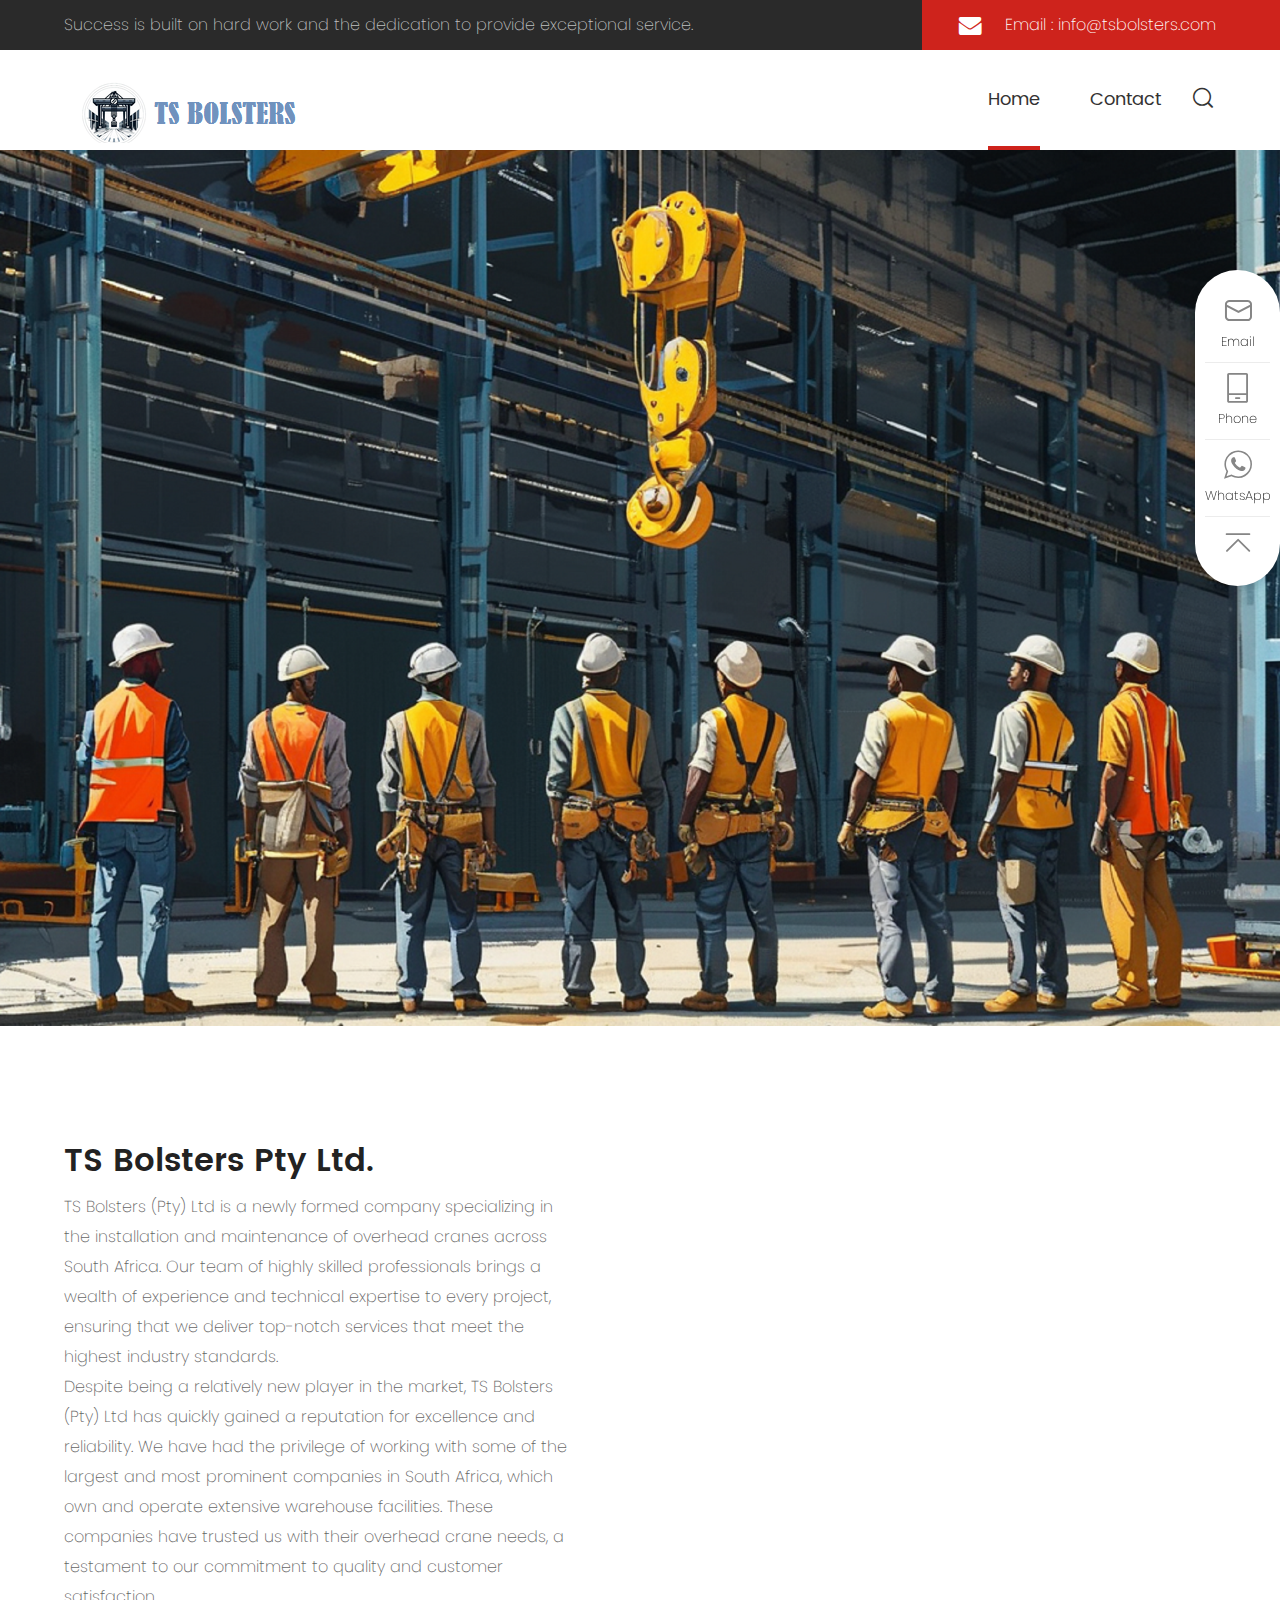
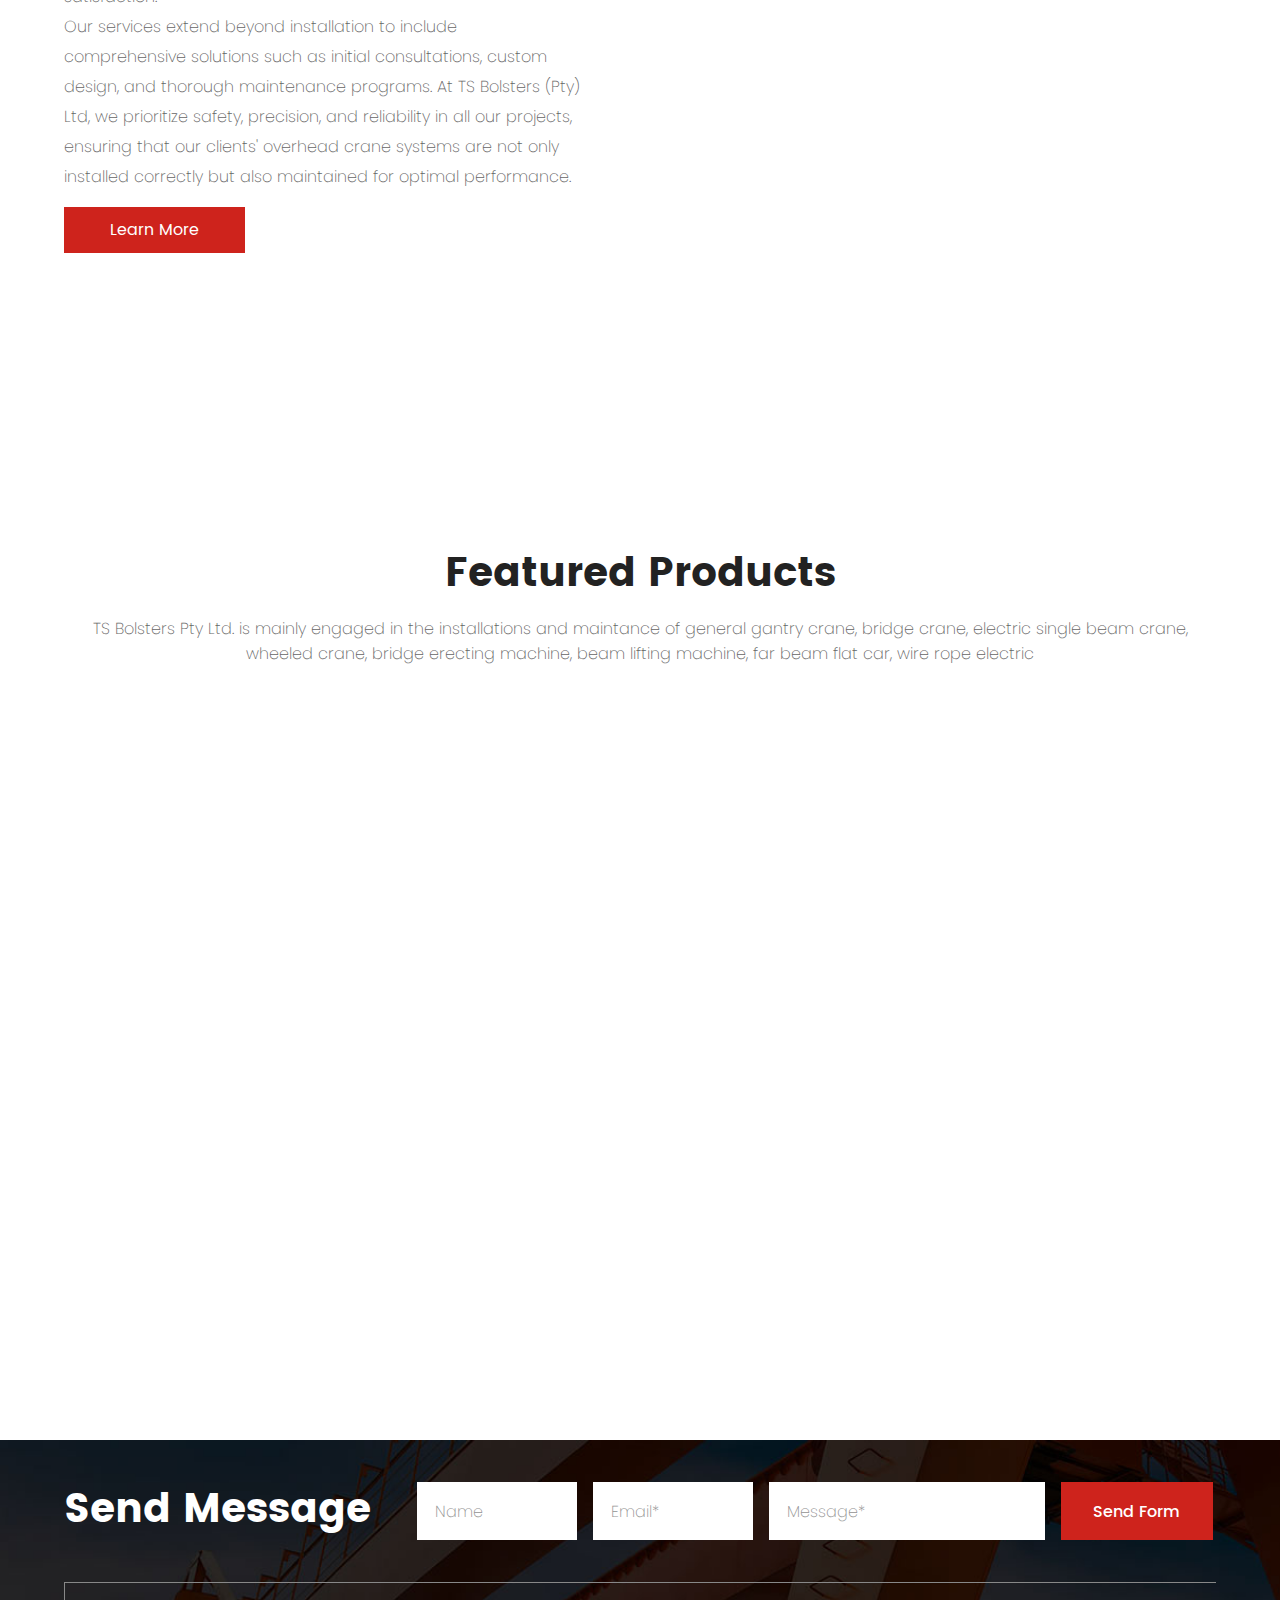
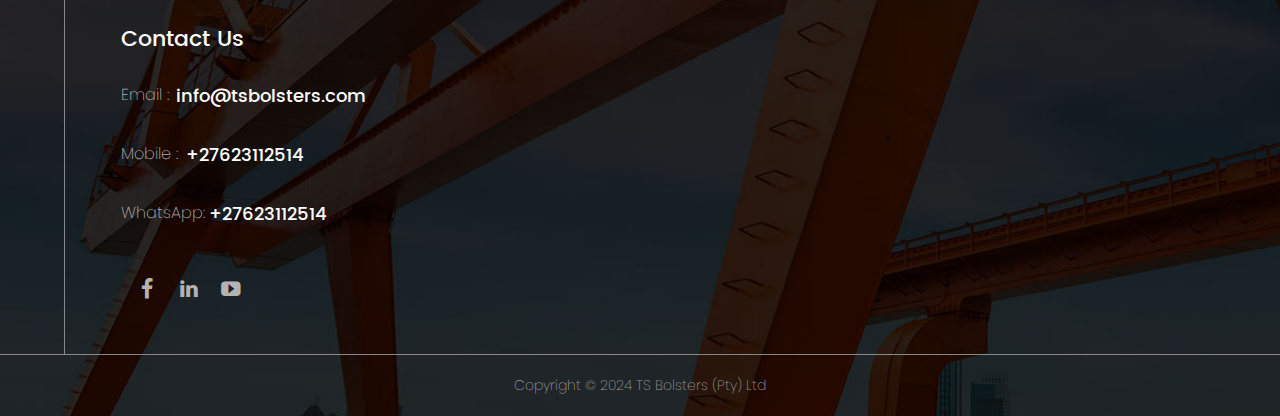
<file: index.html>
<!DOCTYPE html><html lang="en"><head>
    <title>TS BOLSTERS (Pty) Ltd.</title>

    <meta name="keywords" content="Overhead Cranes Installations And Maintance">

    <meta name="description" content="TS BOLSTERS (Pty) Ltd. is mainly engaged in the installations and repairs of overhead cranes, gentry cranes and jib cranes">

    <meta charset="utf-8">
    <meta name="viewport" content="width=device-width initial-scale=1.0 maximum-scale=1.0 user-scalable=no">
    <link rel="icon" href="Mqhh2gaFvH55.com/wp-content/uploads/2024/06/cropped-LOGO-1.png" type="image/x-icon">
    <link rel="canonical" href="https://Mqhh2gaFvH55.com/">
    <link rel="stylesheet" type="text/css" href="Mqhh2gaFvH55.com/wp-content/themes/tsbolsters/style.css">
        <link rel="stylesheet" type="text/css" href="Mqhh2gaFvH55.com/wp-content/themes/tsbolsters/style/animate.css">
        <script type="text/javascript" src="Mqhh2gaFvH55.com/wp-content/themes/tsbolsters/js/jquery.min.js"></script>
    <!--Get the top third-party code-->
    <!-- Google Tag Manager -->
<script>(function(w,d,s,l,i){w[l]=w[l]||[];w[l].push({'gtm.start':
new Date().getTime(),event:'gtm.js'});var f=d.getElementsByTagName(s)[0],
j=d.createElement(s),dl=l!='dataLayer'?'&l='+l:'';j.async=true;j.src=
'https://www.googletagmanager.com/gtm.js?id='+i+dl;f.parentNode.insertBefore(j,f);
})(window,document,'script','dataLayer','GTM-MZT7KTG9');</script>
<!-- End Google Tag Manager -->

<!-- Start cookieyes banner --> <script id="cookieyes" type="text/javascript" src="../Mqhh2gaFvH55.com/Gp94fF1UppVR.com/client_data/e189ed181a92490300a29f48/iTQGKwCFseKI.js"></script> <!-- End cookieyes banner -->
<script>
function getCookie(cookieName) {
let cookie = {};
document.cookie.split(";").forEach(function (el) {
let [key, value] = el.split("=");
cookie[key.trim()] = value;
});
return cookie[cookieName];
}
window.dataLayer = window.dataLayer || [];
function gtag() { dataLayer.push(arguments); }
var json_consent_status;
var cookievalue = JSON.stringify(getCookie("consentstatus"))?.split('"');
//Default opinion
if (cookievalue == undefined) {
gtag("consent", "default", {
'ad_storage': 'denied',
'ad_user_data': 'denied',
'ad_personalization': 'denied',
'analytics_storage': 'denied',
'wait_for_update': 500,
region: ['GP', 'EC', 'FS', 'LP', 'MP', 'WC', 'NW'], 
// apply default to specific regions only
});
}
//past opinions
if (cookievalue != undefined) {
if ((cookievalue == '"granted"')) {
gtag("consent", "default", {
'ad_storage': 'granted',
'ad_user_data': 'granted',
'ad_personalization': 'granted',
'analytics_storage': 'granted',
'wait_for_update': 500,
});
} else {
gtag("consent", "default", {
'ad_storage': 'denied',
'ad_user_data': 'denied',
'ad_personalization': 'denied',
'analytics_storage': 'denied',
'wait_for_update': 500,
});
}
}

function setCookies(json_consent_status) {
var currentDate = new Date();
var expirationDate = new Date(currentDate);
expirationDate.setFullYear(currentDate.getFullYear() + 1);
var expires = expirationDate.toUTCString();
document.cookie = "consentstatus=" + json_consent_status + ";expires=" + expires + ";path=/";
}
//Customer clicks reject
document.addEventListener('click', function (e) {
const dom = e.target.closest('.cky-btn-reject');
if (dom === null) return;
json_consent_status = 'denied';
setCookies(json_consent_status);
gtag('consent', 'update', {
'ad_storage': 'denied',
'ad_user_data': 'denied',
'ad_personalization': 'denied',
'analytics_storage': 'denied'
});
});
//Customer clicks to authorize
document.addEventListener('click', function (e) {
const dom = e.target.closest('.cky-btn-accept');
if (dom === null) return;
json_consent_status = 'granted';
setCookies(json_consent_status);
gtag('consent', 'update', {
'ad_storage': 'granted',
'ad_user_data': 'granted',
'ad_personalization': 'granted',
'analytics_storage': 'granted'
});
});
</script>
<meta name="google-site-verification" content="zBFJ9KT2nJOO_M1An141lZQprQEEQb4xRk-ZvPMREVE">
</head>
<body>
<header id="header">
    <div class="he_top">
        <div class="warper">
            <span>Success is built on hard work and the dedication to provide exceptional service.</span>
            <a href="mailto:info@tsbolsters.com"><i class="iconfont icon-youxiang1"></i> Email : info@tsbolsters.com</a>
        </div>
    </div>
    <div class="warper">
        <div class="logo"><a href="https://Mqhh2gaFvH55.com/" title="TS Bolsters (Pty) Ltd."><img src="Mqhh2gaFvH55.com/wp-content/uploads/2024/05/logo.png" alt="TS Bolsters (Pty) Ltd."></a></div>
        <div id="nav">
            <div id="nav-button" class="nav-button"><i class="iconfont icon-mean_list"></i></div>
            <nav><ul id="show"><li class="on"><a href="https://Mqhh2gaFvH55.com" title="">Home</a></li><li><a href="https://Mqhh2gaFvH55.com/contact" title="">Contact</a></li></ul></nav>
            <div id="close" class="close-nav"></div>
        </div>
        <div class="head_rcon">
            <div id="search-button" class="search-button">
                <span><i class="iconfont icon-fangdajing"></i></span>
                <form method="get" action="https://Mqhh2gaFvH55.com/" class="searchform" style="height: 0px;">
                    <input type="text" class="text" name="s" id="keyword" placeholder="Search">
                                        <input type="hidden" name="cat" value="5">
                                        <button type="submit" title="search"><i class="iconfont icon-fangdajing"></i></button>
                </form>
            </div>
        </div>
    </div>
</header>
    <div class="banner_home wow pulse">
        <div class="banner">            <div class="item">
                <img src="Mqhh2gaFvH55.com/wp-content/uploads/2024/07/banner3.png" width="100%" muted="flase" autoplay="true" loop="true" playsinline="true" x5-video-player-type="h5" x5-video-player-fullscreen="true" webkit-playsinline="true" preload="auto">
      <source src="Mqhh2gaFvH55.com/wp-content/uploads/2024/07/banner3.png" type="image/png">
      </img>
            </div>
        </div>
        <!--<div class="ban_arrow">-->
        <!--    <span class="ban_prev"><i class="iconfont icon-jiantou"></i></span>-->
        <!--    <span class="ban_next"><i class="iconfont icon-jiantou"></i></span>-->
        <!--</div>-->
    </div>
    <div class="innum wow slideInUp"><div class="warper"><div class="innubox"><ul class="innuul">
	<li><b id="Ele_num">2019</b>
<p>The company was established in 2019</p>
</li>
	<li><b id="Ele_num2">18 178</b>
<p>Covering an area of 18 178 square kilometers</p>
</li>
</ul></div></div></div>
    <div class="inab_di">
        <div class="warper">
            <div class="ina_ble">
                <h2>TS Bolsters Pty Ltd.</h2>
                <div class="inatxp"><p>TS Bolsters (Pty) Ltd is a newly formed company specializing in the installation and maintenance of overhead cranes across South Africa. Our team of highly skilled professionals brings a wealth of experience and technical expertise to every project, ensuring that we deliver top-notch services that meet the highest industry standards.</br>

                Despite being a relatively new player in the market, TS Bolsters (Pty) Ltd has quickly gained a reputation for excellence and reliability. We have had the privilege of working with some of the largest and most prominent companies in South Africa, which own and operate extensive warehouse facilities. These companies have trusted us with their overhead crane needs, a testament to our commitment to quality and customer satisfaction.</br>
                    
                Our services extend beyond installation to include comprehensive solutions such as initial consultations, custom design, and thorough maintenance programs. At TS Bolsters (Pty) Ltd, we prioritize safety, precision, and reliability in all our projects, ensuring that our clients' overhead crane systems are not only installed correctly but also maintained for optimal performance.</p></div>
                <a href="https://Mqhh2gaFvH55.com/about/profile">Learn More</a>
            </div>
            <div class="ina_bri wow slideInRight"><div class="changpic"><p><img src="Mqhh2gaFvH55.com/wp-content/uploads/2024/07/1x1_Imagine_twelve_South_African_wor.png" alt="765+505" class="aligncenter size-full wp-image-960"></p></div></div>
        </div>
    </div>
    <div class="icoidi wow slideInUp"><div class="warper"><ul class="icoulbox">
	<li><i><img src="Mqhh2gaFvH55.com/wp-content/themes/tsbolsters/images/ico1.png"></i> Enterprise spirit</li>
	<li><i><img src="Mqhh2gaFvH55.com/wp-content/themes/tsbolsters/images/ico2.png"></i> Core values</li>
	<li><i><img src="Mqhh2gaFvH55.com/wp-content/themes/tsbolsters/images/ico3.png"></i> Corporate vision</li>
	<li><i><img src="Mqhh2gaFvH55.com/wp-content/themes/tsbolsters/images/ico4.png"></i> Business philosophy</li>
</ul></div></div>
    <div class="inhp_di">
        <div class="warper">
            <h2 class="intih2">Featured Products</h2>
            <div class="intpp"><p>TS Bolsters Pty Ltd. is mainly engaged in the installations and maintance of general gantry crane, bridge crane, electric single beam crane, wheeled crane, bridge erecting machine, beam lifting machine, far beam flat car, wire rope electric </p></div>
            <ul class="inhp_ul wow slideInUp"><li>
                    <div class="inhp_item">
                        <a href="https://Mqhh2gaFvH55.com/fem-standard-single-girder-overhead-crane.html">
                            <div class="inhp_img">
                                <div class="changpic"><img src="Mqhh2gaFvH55.com/wp-content/uploads/2024/06/%E6%9C%AA%E6%A0%87%E9%A2%98-2.jpg" class="attachment-post-thumbnail size-post-thumbnail wp-post-image" alt="" decoding="async" fetchpriority="high"></div>
                                <div class="inp_show"><i class="iconfont icon-charulianjie"></i></div>
                            </div>
                            <div class="inhp_text">
                                <h3>FEM Standard Single Girder Overhead Crane</h3>
                                <p>FEM standard overhead crane are widely used in manufacturing, assembly lines, warehouses, and other settings.</p>
                            </div>
                        </a>
                    </div>
                </li><li>
                    <div class="inhp_item">
                        <a href="https://Mqhh2gaFvH55.com/fem-standard-double-girder-overhead-crane.html">
                            <div class="inhp_img">
                                <div class="changpic"><img src="Mqhh2gaFvH55.com/wp-content/uploads/2024/07/%E5%B0%81%E9%9D%A2-16.jpg" class="attachment-post-thumbnail size-post-thumbnail wp-post-image" alt="" decoding="async"></div>
                                <div class="inp_show"><i class="iconfont icon-charulianjie"></i></div>
                            </div>
                            <div class="inhp_text">
                                <h3>FEM Standard Double Girder Overhead Crane</h3>
                                <p>Compared with FEM standard single girder bridge crane, it has higher stability and higher load capacity</p>
                            </div>
                        </a>
                    </div>
                </li><li>
                    <div class="inhp_item">
                        <a href="https://Mqhh2gaFvH55.com/electric-single-girder-gantry-crane.html">
                            <div class="inhp_img">
                                <div class="changpic"><img src="Mqhh2gaFvH55.com/wp-content/uploads/2024/06/%E5%B0%81%E9%9D%A2-6.jpg" class="attachment-post-thumbnail size-post-thumbnail wp-post-image" alt="" decoding="async"></div>
                                <div class="inp_show"><i class="iconfont icon-charulianjie"></i></div>
                            </div>
                            <div class="inhp_text">
                                <h3>Single Girder Gantry Crane</h3>
                                <p>A versatile lifting solution widely used in various industrial settings.</p>
                            </div>
                        </a>
                    </div>
                </li><li>
                    <div class="inhp_item">
                        <a href="https://Mqhh2gaFvH55.com/double-girder-gantry-crane.html">
                            <div class="inhp_img">
                                <div class="changpic"><img src="Mqhh2gaFvH55.com/wp-content/uploads/2024/06/%E5%B0%81%E9%9D%A2-4.jpg" class="attachment-post-thumbnail size-post-thumbnail wp-post-image" alt="" decoding="async"></div>
                                <div class="inp_show"><i class="iconfont icon-charulianjie"></i></div>
                            </div>
                            <div class="inhp_text">
                                <h3>Double Girder Gantry Crane</h3>
                                <p>Precasting(Engineering) gantry crane is designed and manufactured in accordance with national and industry standards such as GB/T3811 "Crane Design Specification" and GB/T14406 "General Gantry Crane". </p>
                            </div>
                        </a>
                    </div>
                </li><li>
                    <div class="inhp_item">
                        <a href="https://Mqhh2gaFvH55.com/floor-mounted-jib-crane.html">
                            <div class="inhp_img">
                                <div class="changpic"><img src="Mqhh2gaFvH55.com/wp-content/uploads/2024/06/%E5%B0%81%E9%9D%A2-5.jpg" class="attachment-post-thumbnail size-post-thumbnail wp-post-image" alt="" decoding="async"></div>
                                <div class="inp_show"><i class="iconfont icon-charulianjie"></i></div>
                            </div>
                            <div class="inhp_text">
                                <h3>Floor Mounted Jib Crane</h3>
                                <p>Widely used in various places, such as loading and unloading docks, ports, shipyards, etc., can be used with other boom cranes.</p>
                            </div>
                        </a>
                    </div>
                </li></ul>
        </div>
    </div>

    <script type="text/javascript" src="Mqhh2gaFvH55.com/wp-content/themes/tsbolsters/js/jquery.countup.min.js"></script>
    <script type="text/javascript">
        w = document.documentElement.clientWidth + 15;
        if(w>1440){
            var options = {
                useEasing : true,
                useGrouping : true,
                separator : '',
                decimal : '.',
                prefix : '',
                suffix : ''
            };
            var demo = new CountUp("Ele_num", 0, $('#Ele_num').text(), 0, 5, options);
            var demo2 = new CountUp("Ele_num2", 0, $('#Ele_num2').text(), 0, 5, options);
            var demo3 = new CountUp("Ele_num3", 0, $('#Ele_num3').text(), 0, 5, options);
            var demo4 = new CountUp("Ele_num4", 0, $('#Ele_num4').text(), 0, 5, options);
            demo.start();
            demo2.start();
            demo3.start();
            demo4.start();
        }
    </script>
    <script type="text/javascript" src="Mqhh2gaFvH55.com/wp-content/themes/tsbolsters/js/index_slick.js"></script>
    <script src="Mqhh2gaFvH55.com/wp-content/themes/tsbolsters/js/wow.min.js"></script>
    <script>
        if (!(/msie [6|7|8|9]/i.test(navigator.userAgent))){
            new WOW().init();
        };
    </script>

<footer>
    <div class="warper">
        <div class="fo_mess">
            <h2>Send Message</h2>
            <div class="fo_dime">
<div class="wpcf7 no-js" id="wpcf7-f5-o1" lang="en-US" dir="ltr">

<form action="/#wpcf7-f5-o1" method="post" class="wpcf7-form init" aria-label="Contact form" novalidate="novalidate" data-status="init">
<div style="display: none;">
<input type="hidden" name="_wpcf7" value="5">
<input type="hidden" name="_wpcf7_version" value="5.9.5">
<input type="hidden" name="_wpcf7_locale" value="en_US">
<input type="hidden" name="_wpcf7_unit_tag" value="wpcf7-f5-o1">
<input type="hidden" name="_wpcf7_container_post" value="0">
<input type="hidden" name="_wpcf7_posted_data_hash" value="">
<input type="hidden" name="Source_address" value="tsbolsters.com/">
<input type="hidden" name="ip" value="62.133.61.131">
</div>
<ul class="fo_mfoul">
	<li>
		<p><span class="wpcf7-form-control-wrap" data-name="Name"><input size="40" class="wpcf7-form-control wpcf7-text" aria-invalid="false" placeholder="Name" value="" type="text" name="Name"></span>
		</p>
	</li>
	<li>
		<p><span class="wpcf7-form-control-wrap" data-name="Email"><input size="40" class="wpcf7-form-control wpcf7-email wpcf7-validates-as-required wpcf7-text wpcf7-validates-as-email" aria-required="true" aria-invalid="false" placeholder="Email*" value="" type="email" name="Email"></span>
		</p>
	</li>
	<li>
		<p><span class="wpcf7-form-control-wrap" data-name="Message"><input size="40" class="wpcf7-form-control wpcf7-text wpcf7-validates-as-required" aria-required="true" aria-invalid="false" placeholder="Message*" value="" type="text" name="Message"></span>
		</p>
	</li>
	<li>
		<p><button type="submit" onclick="return dj(this)" title="Submit">Send Form</button>
		</p>
	</li>
</ul>
</form>
</div>
</div>
        </div>
            <div class="fo_ouri">
                <h4 class="fo_h4">Contact Us</h4>
<ul class="fo_cous">
	<li><span>Email : </span><a href="mailto:info@tsbolsters.com">info@tsbolsters.com</a></li>
	<li><span>Mobile : </span><a href="tel:+86-18837308617">+27623112514</a></li>
	<li><span>WhatsApp: </span><a href="https://api.whatsapp.com/send?phone=27623112514">+27623112514</a></li>
</ul>                <div class="fo_me"><a href="https://www.facebook.com/tsbolsters/" title="facebook" class="iconfont icon-facebook"></a> <a href="https://linkedin.com/company/ts-bolsters/" title="linkedin" class="iconfont icon-in"></a> <a href="/products" title="youtube" class="iconfont icon-youtube1"></a> </div>
            </div>
        </div>
        <div class="copyright"><p>Copyright © 2024 TS Bolsters (Pty) Ltd</p></div>
    </div>
</footer>
<div class="l_fixed">
    <ul>
        <li><a href="mailto:info@tsbolsters.com"><i class="iconfont icon-Mail"></i><p>Email</p></a></li>
        <li><a href="tel:+27-623112514"><i class="iconfont icon-shoujilianxi"></i><p>Phone</p></a></li>
        <li><a href="https://api.whatsapp.com/send?phone=27623112514"><i class="iconfont icon-WhatsappMessage"></i><p>WhatsApp</p></a></li>
        <li><a href="javascript:void(0)" id="ba_top"><i class="iconfont icon-caozuo-fanhuidingbu"></i></a></li>
    </ul>
</div>
<div class="footmenu"><div class="con"><p><a href="/"><i class="iconfont icon-zhuye"></i>Home</a> <a href="tel:+27-623112514"><i class="iconfont icon-dianhua1"></i>Tel</a> <a href="mailto:info@tsbolsters.com"><i class="iconfont icon-666666-copy"></i>Mail</a> <a href="/contact"><i class="iconfont icon-liaotian"></i>Inquiry</a></p></div></div>
<script>var time = 0;function dj(obj) {if(time>0){jQuery(obj).attr({"disabled":"disabled"});}else{time++;}}</script>
<script type="text/javascript">
    $(document).ready(function () {
        $('.wpcf7-not-valid-tip').parents('.wpcf7-form-control-wrap').find('.wpcf7-validates-as-required').each(function() {
            $(this).attr('placeholder',$(this).attr('placeholder')+ $(this).siblings('.wpcf7-not-valid-tip').text())
            $(this).val('');
        });
        $('.wpcf7-not-valid-tip').parents('.wpcf7-form-control-wrap').find('.wpcf7-validates-as-required').addClass('areatextClass');
    })
</script>
<script language="javascript" src="https://lr.zoosnet.net/JS/LsJS.aspx?siteid=LEF53318416&amp;float=1&amp;lng=en"></script>
<!-- Google Tag Manager (noscript) -->
<noscript><iframe src="https://www.googletagmanager.com/ns.html?id=GTM-MZT7KTG9"
height="0" width="0" style="display:none;visibility:hidden"></iframe></noscript>
<!-- End Google Tag Manager (noscript) -->
</body></html>
</file>
<file: Mqhh2gaFvH55.com/wp-content/themes/tsbolsters/style.css>
@charset "utf-8";
/* CSS Document */
@font-face {
  font-family: 'POPPINS-BOLD';
  src: url('fonts/POPPINS-BOLD.eot');
  src: local('☺'), url('fonts/POPPINS-BOLD.woff') format('woff'), url('fonts/POPPINS-BOLD.ttf') format('truetype'), url('fonts/POPPINS-BOLD.svg') format('svg');
  font-weight: normal;
  font-style: normal;
  font-display: swap;
}
@font-face {
  font-family: 'Poppins-Light';
  src: url('fonts/Poppins-Light.eot');
  src: local('☺'), url('fonts/Poppins-Light.woff') format('woff'), url('fonts/Poppins-Light.ttf') format('truetype'), url('fonts/Poppins-Light.svg') format('svg');
  font-weight: normal;
  font-style: normal;
  font-display: swap;
}
@font-face {
  font-family: 'POPPINS-MEDIUM';
  src: url('fonts/POPPINS-MEDIUM.eot');
  src: local('☺'), url('fonts/POPPINS-MEDIUM.woff') format('woff'), url('fonts/POPPINS-MEDIUM.ttf') format('truetype'), url('fonts/POPPINS-MEDIUM.svg') format('svg');
  font-weight: normal;
  font-style: normal;
  font-display: swap;
}
@font-face {
  font-family: 'POPPINS-REGULAR';
  src: url('fonts/POPPINS-REGULAR.eot');
  src: local('☺'), url('fonts/POPPINS-REGULAR.woff') format('woff'), url('fonts/POPPINS-REGULAR.ttf') format('truetype'), url('fonts/POPPINS-REGULAR.svg') format('svg');
  font-weight: normal;
  font-style: normal;
  font-display: swap;
}
@font-face {
  font-family: 'POPPINS-SEMIBOLD';
  src: url('fonts/POPPINS-SEMIBOLD.eot');
  src: local('☺'), url('fonts/POPPINS-SEMIBOLD.woff') format('woff'), url('fonts/POPPINS-SEMIBOLD.ttf') format('truetype'), url('fonts/POPPINS-SEMIBOLD.svg') format('svg');
  font-weight: normal;
  font-style: normal;
  font-display: swap;
}
@font-face {
  font-family: 'oswald-r';
  src: url('fonts/oswald-r.eot');
  src: local('☺'), url('fonts/oswald-r.woff') format('woff'), url('fonts/oswald-r.ttf') format('truetype'), url('fonts/oswald-r.svg') format('svg');
  font-weight: normal;
  font-style: normal;
  font-display: swap;
}
@font-face {
  font-family: 'OSWALD-BOLD';
  src: url('fonts/OSWALD-BOLD.eot');
  src: local('☺'), url('fonts/OSWALD-BOLD.woff') format('woff'), url('fonts/OSWALD-BOLD.ttf') format('truetype'), url('fonts/OSWALD-BOLD.svg') format('svg');
  font-weight: normal;
  font-style: normal;
  font-display: swap;
}
@font-face {
  font-family: 'Poppins-ExtraLight';
  src: url('fonts/Poppins-ExtraLight.otf');
  src: local('☺'), url('fonts/Poppins-ExtraLight.woff') format('woff'), url('fonts/Poppins-ExtraLight.ttf') format('truetype');
  font-weight: normal;
  font-style: normal;
  font-display: swap;
}
@font-face {
  font-family: 'HelveticaNeueLTPro-HvEx';
  src: url('fonts/HelveticaNeueLTPro-HvEx.otf');
  src: local('☺'), url('fonts/HelveticaNeueLTPro-HvEx.woff') format('woff'), url('fonts/HelveticaNeueLTPro-HvEx.ttf') format('truetype');
  font-weight: normal;
  font-style: normal;
  font-display: swap;
}

body{font-family:Poppins-ExtraLight,Arial, Helvetica, sans-serif;  font-size: 18px;overflow-x: hidden; color: #222;}
html, body, div, span, h1, h2, h3, h4, h5, h6, p,table, td, blockquote, pre, a, address, big, cite, code, del, em, font, img, ins, small, strong, var, b, u, i, dl, dt, dd, ol, ul, li, fieldset, form, label, legend {margin: 0;padding: 0; }
input,select,textarea{font-size: 14px;border:none;margin: 0;padding: 0;}
img{border: 0 none;vertical-align: middle; height: auto; max-width: 100%; max-height: 100%; }
a{color: #222;text-decoration:none;background-color:transparent;transition: 0.3s;}
a:hover{cursor: pointer; color:#ce231c;}
a:focus,input:focus,button:focus,textarea:focus{outline:none;}
ul, li, dl, dt, dd{list-style: none outside none;}
*{ box-sizing: border-box; }

/* Slider */
.slick-slider
{
    position: relative;

    display: block;
    box-sizing: border-box;

    -webkit-user-select: none;
       -moz-user-select: none;
        -ms-user-select: none;
            user-select: none;

    -webkit-touch-callout: none;
    -khtml-user-select: none;
    -ms-touch-action: pan-y;
        touch-action: pan-y;
    -webkit-tap-highlight-color: transparent;
}

.slick-list
{
    position: relative;

    display: block;
    overflow: hidden;

    margin: 0;
    padding: 0;
}
.slick-list:focus
{
    outline: none;
}
.slick-list.dragging
{
    cursor: pointer;
    cursor: hand;
}

.slick-slider .slick-track,
.slick-slider .slick-list
{
    -webkit-transform: translate3d(0, 0, 0);
       -moz-transform: translate3d(0, 0, 0);
        -ms-transform: translate3d(0, 0, 0);
         -o-transform: translate3d(0, 0, 0);
            transform: translate3d(0, 0, 0);
}

.slick-track
{
    position: relative;
    top: 0;
    left: 0;

    display: block;
    margin-left: auto;
    margin-right: auto;
}
.slick-track:before,
.slick-track:after
{
    display: table;

    content: '';
}
.slick-track:after
{
    clear: both;
}
.slick-loading .slick-track
{
    visibility: hidden;
}

.slick-slide
{
    display: none;
    float: left;

    height: 100%;
    min-height: 1px;
}
[dir='rtl'] .slick-slide
{
    float: right;
}
.slick-slide img
{
    display: block;
}
.slick-slide.slick-loading img
{
    display: none;
}
.slick-slide.dragging img
{
    pointer-events: none;
}
.slick-initialized .slick-slide
{
    display: block;
}
.slick-loading .slick-slide
{
    visibility: hidden;
}
.slick-vertical .slick-slide
{
    display: block;

    height: auto;

    border: 1px solid transparent;
}
.slick-arrow.slick-hidden {
    display: none;
}


.slick-dots
{
    position: absolute;
    bottom: -25px;

    display: block;

    width: 100%;
    padding: 0;
    margin: 0;

    list-style: none;

    text-align: center;
}
.slick-dots li
{
    position: relative;

    display: inline-block;

    width: 20px;
    height: 20px;
    margin: 0 5px;
    padding: 0;

    cursor: pointer;
}
.slick-dots li button
{
    font-size: 0;
    line-height: 0;

    display: block;

    width: 20px;
    height: 20px;
    padding: 5px;

    cursor: pointer;

    color: transparent;
    border: 0;
    outline: none;
    background: transparent;
}
.slick-dots li button:hover,
.slick-dots li button:focus
{
    outline: none;
}

@font-face {
  font-family: "iconfont"; /* Project id 4564045 */
  src: url('fonts/iconfont_t%3D1716861611868.woff2') format('woff2'),
       url('fonts/iconfont_t%3D1716861611868.woff') format('woff'),
       url('fonts/iconfont_t%3D1716861611868.ttf') format('truetype');
}

.iconfont {
  font-family: "iconfont" !important;
  font-size: 16px;
  font-style: normal;
  -webkit-font-smoothing: antialiased;
  -moz-osx-font-smoothing: grayscale;
}

.icon-caozuo-fanhuidingbu:before {
  content: "\e727";
}

.icon-liuyan1:before {
  content: "\e60e";
}

.icon-lianxiren:before {
  content: "\e9d2";
}

.icon-charulianjie:before {
  content: "\e60c";
}

.icon-jiantou:before {
  content: "\e663";
}

.icon-twitter:before {
  content: "\e89d";
}

.icon-youtube1:before {
  content: "\e8d7";
}

.icon-xiazai19:before {
  content: "\e613";
}

.icon-zhuye:before {
  content: "\e6c5";
}

.icon-facebook:before {
  content: "\e6e5";
}

.icon-status-play-copy:before {
  content: "\e614";
}

.icon-wechat1:before {
  content: "\e650";
}

.icon-zixun:before {
  content: "\e661";
}

.icon-zixun1:before {
  content: "\e662";
}

.icon-rili:before {
  content: "\e659";
}

.icon-bofang:before {
  content: "\e61a";
}

.icon-youjiantou:before {
  content: "\e60b";
}

.icon-diqiu:before {
  content: "\e7b9";
}

.icon-jiantou-left:before {
  content: "\e609";
}

.icon-youtube:before {
  content: "\e6ab";
}

.icon-youxiang1:before {
  content: "\e607";
}

.icon-dianhua1:before {
  content: "\e61e";
}

.icon-original-whatapp:before {
  content: "\e60d";
}

.icon-wechat:before {
  content: "\e608";
}

.icon-mean_list:before {
  content: "\e653";
}

.icon-liaotian:before {
  content: "\e6a5";
}

.icon-youxiang:before {
  content: "\e908";
}

.icon-instagram-fill1:before {
  content: "\e88f";
}

.icon-fangdajing:before {
  content: "\e603";
}

.icon-dianhua:before {
  content: "\e606";
}

.icon-dayinchuanzhen:before {
  content: "\e627";
}

.icon-shoujilianxi:before {
  content: "\e620";
}

.icon-dizhi:before {
  content: "\e619";
}

.icon-skype:before {
  content: "\e707";
}

.icon-chuanzhen:before {
  content: "\e616";
}

.icon-pinterest1:before {
  content: "\e907";
}

.icon-in:before {
  content: "\e6f1";
}

.icon-pinterest:before {
  content: "\e7a8";
}

.icon-dianhua4:before {
  content: "\e610";
}

.icon-dianhua5:before {
  content: "\e6ee";
}

.icon-jurassic_message:before {
  content: "\e69d";
}

.icon-ins:before {
  content: "\e664";
}

.icon-instagram-fill:before {
  content: "\e763";
}

.icon-fasong:before {
  content: "\e65e";
}

.icon-shouji:before {
  content: "\e612";
}

.icon-dianhua3:before {
  content: "\e618";
}

.icon-dianhua2:before {
  content: "\e60a";
}

.icon-666666-copy:before {
  content: "\ec8d";
}

.icon-liuyan:before {
  content: "\e600";
}

.icon-WhatsappMessage:before {
  content: "\e841";
}

.icon-Mail:before {
  content: "\e71f";
}

.icon-douyin:before {
  content: "\e8db";
}

.icon-vk:before {
  content: "\ec2c";
}

.icon-duoyuyan:before {
  content: "\e602";
}

.icon-youxiang2:before {
  content: "\e68b";
}

.icon-fasong1:before {
  content: "\e762";
}

.icon-shouye-xuanzhong:before {
  content: "\e62d";
}

.icon-shubiao:before {
  content: "\e617";
}



video{ display: block; }

input[type="button"], input[type="submit"], input[type="reset"] {-webkit-appearance: none;}
textarea {  -webkit-appearance: none;}
.w_p_main{ background: #fff; }
.main{ background: #f8f8f8;  }
.warper{ width:1500px; margin:0 auto; position: relative;}
.backToTop{width:50px; height:50px; z-index: 666; border-radius: 50px; background:#ce231c url(images/icon_top.png) no-repeat center; cursor:pointer; position:fixed; right:0; text-indent:9999px; bottom:150px; color: #fff; transition: all .3s}
.backToTop:hover{ opacity: .9;}

header{ transition: all 0.3s; width: 100%; background: #fff; height: 150px; z-index: 999; position: fixed; top: 0; left: 0; }
.he_top{ background: #2a2a2a; height: 50px; overflow: hidden; line-height: 50px; position: relative; }
.he_top:before{ content: ""; position: absolute; width: 28%; height: 100%; background: #ce231c; top: 0; right: 0; }
.he_top span{ float: left; font-size: 16px; color: #bfbfbf; }
.he_top a{ float: right; color: #fff; font-size: 16px; }
.he_top a i{ font-size: 24px; margin-right: 18px; }
.he_top a *{ vertical-align: middle; }
#nav:after{  content: '';  display: block;  clear: both;}
.logo{ position: absolute; left: 0; top: 17px; }
.logo img{ width: auto; }

.close-nav{position: fixed; top:0; left:0; width: 100%;height: 100%;background: #000;opacity: 0;visibility: hidden;transition: 0.5s;z-index: 88;}
.nav-open{transform: translateX(0);}
.close-open{opacity: 0.5;visibility: visible;}
.body-hidden{overflow: hidden!important;}
#nav .nav-button{width: 35px;height: 35px; z-index: 5; border-radius: 3px;background: #e10103; color: #fff;position: absolute; right: 10px; top: 10px;line-height: 35px;text-align: center;font-size: 20px;}
#nav .nav-button i{ color: #fff; font-size: 22px; font-weight: 600; }
#nav .nav-button{display: none;}

nav{ float: right; margin-right: 55px; }
nav li{ float: left; margin: 0 42px; position: relative; }
nav li:last-child{ margin-right: 0; }
nav li>a{ position: relative; color: #333; line-height:100px; font-family: POPPINS-REGULAR; text-transform: capitalize; display: inline-block;}
nav li.on a,nav li:hover a{ color: #333;  }
nav li>a:before{ content: ""; position: absolute; width: 0; height: 4px; background: #ce231c; bottom: 0; left: 50%; transform: translateX(-50%); transition: all 0.3s; }
nav li.on a:before,nav li:hover a:before{ width: 100%; }
nav dl{ transition: opacity 1s ease; position: absolute; display: none; background:#fff; min-width: 250px; top: 100px; left:0; z-index: 999;  }
nav dl dd{ display: block; position: relative;  }
nav dl dd:last-child{ border: none; }
nav li dl dd a{ opacity: 1; font-size: 16px; line-height: 20px; background: transparent !important; color: #666 !important; display: block; padding: 16px 10px; text-align: left; text-transform: capitalize;}
nav li dl dd a:before{ display: none; }
nav li dl dd a:hover{ background: #ce231c!important; cursor: pointer; color: #fff !important;}
nav dl dd div{ min-width: 250px;position: absolute; left: 100%; top: 0; background:rgba(206,35,28,.7); display: none;}
nav dl dd:hover div{display: block;}
nav dl dd div a{padding:16px 10px; color: #fff !important; border-bottom: none; min-width: 200px; }


.head_rcon{ position: absolute; right: 0; top:36px; width:24px; }
.search-button{ width:24px; position: relative;  }
.search-button span{ overflow: hidden; cursor: pointer; display: inline-block; color: #464747; }
.search-button span i{ color: #333; font-size: 22px; text-align: center;display: inline-block; }
.searchform{ overflow: hidden;background:#ce231c;position: absolute; right: 0; height: 0; z-index: 88; top:64px; width: 240px; transition: all .3s;}
.searchform i{ font-size: 24px; color: #fff; width: auto; height: auto; background: transparent; border-radius: 0; }
.searchform input{ width: 190px; font-size: 16px; background:#ce231c; color: #fff; line-height:51px; padding-left:10px; font-family: POPPINS-REGULAR; float: left; }
.searchform button{ width:54px; line-height:51px; background:#ce231c; border: 0; color: #fff; text-align: center; outline: none; cursor: pointer; transition: all .5s; position: absolute; right: 0; top: 0}
.searchform button i{ color: #fff !important; background: transparent!important; }
.searchform input::-webkit-input-placeholder { color: #fff;}
.searchform input:-moz-placeholder {  color: #fff;}


.sub_menu{position: fixed; box-shadow: 0 10px 10px rgba(0,0,0,0.1);line-height: normal; display: none; width: 100%;top: 150px;left: 0;background: #fff;padding: 30px 15px;}
.sub_naul{ display: flex; flex-wrap: wrap; }
.sub_item{ width: 19%; margin-right: 1%; text-align: center; }
.sub_naul .sub_item:nth-of-type(5n){ margin-right: 0; }
.sub_item p{ margin-bottom: 10px; text-overflow: ellipsis; white-space: nowrap; overflow: hidden; color: #333; }
.sub_item .changpic img{ width:auto; }
.sub_item:hover .changpic img{ transform: scale(1.03); }
.sub_item:hover p{ color: #ce231c; }



.position{ box-shadow: 0 1px 10px rgba(0,0,0,0.12); }

.l_fixed{ width: 85px; padding: 16px 10px; border-radius: 80px; text-align: center; box-shadow: 0 1px 10px 0 rgb(0 0 0 / 12%); position: fixed; top: 30%; right: 0; z-index: 666; background: #fff; }
.l_fixed ul li{ padding: 20px 0; position: relative; border-bottom: 1px solid #ececec; }
.l_fixed ul li:last-child{ border-bottom: none; }
.l_fixed ul li i{ color: #868686; font-size: 30px; }
.l_fixed ul li p{ font-size: 13px; margin-top: 3px; }
.l_fixed ul li:hover i{ color: #ce231c; }
.gzh_img{ position: absolute; top: 80px; visibility: hidden; opacity: 0; right: 82px; transition: all 0.3s; width: 130px; box-shadow: 0 1px 10px 0 rgb(0 0 0 / 12%); }
.l_fixed ul li:hover .gzh_img{ top: 0; opacity: 1; visibility: visible; }


.banner_home{ position: relative; margin-top: 150px; }
.banner{ overflow: hidden; }
.banner .item img{ width: 100%; }
.ban_arrow{ width: 100%; position: absolute; top: 42%; left: 0;  }
.ban_arrow span{ display: inline-block; width: 60px; height: 60px; line-height: 60px; background: rgba(255, 255, 255, 0.6); text-align: center; border-radius: 60px; cursor: pointer; position: absolute; top: 0; }
.ban_arrow span i{ color: #ce231c; font-size: 22px; font-weight: bold; }
.ban_arrow span.ban_prev{ left: 8%; transform: rotate(180deg); }
.ban_arrow span.ban_next{ right: 8%; }
.ban_arrow span:hover{ background: #e83828; }
.ban_arrow span:hover i{ color: #fff; }

.changpic{ width: 100%; overflow: hidden; }
.changpic img{  height: 100%; max-width: 100%; max-height: 100%; width: 100%; transition: all 0.3s; }

.cl{ clear: both; }
.pro_rel{ position: relative; }

/*标题*/
.intih2{ font-size: 50px; text-align: center; line-height:50px; text-transform: capitalize; font-family: POPPINS-BOLD; }
/*首页*/
.innum{ margin-top: -100px; }
.innubox{ box-shadow: 0 1px 12px rgba(0, 0, 0, 0.08); background: url(images/inmbg.jpg) no-repeat; background-size: cover; padding: 48px 100px 45px; }
.innuul{ display: flex; justify-content: space-between; }
.innuul li{ text-align: center; padding: 0 3%; }
.innuul li b{ color: #ce231c; font-size: 40px; line-height: 40px; font-family: OSWALD-BOLD; }
.innuul li p{ margin-top: 18px; font-size: 16px; line-height: 22px; }

.inab_di{ margin-top: 72px; overflow: hidden; }
.ina_ble{ width: 45%; float: left; padding-top: 12px; }
.ina_bri{ width: 55%; float: right; padding-left: 60px; }
.ina_ble h2{ font-size: 36px; line-height: 40px; font-family: POPPINS-SEMIBOLD; }
.inatxp{ margin-top: 28px; }
.inatxp p{ font-size: 16px; line-height: 30px; color: #666; }
.ina_ble a{ display: inline-block; margin-top: 40px; font-size: 16px; font-family: POPPINS-REGULAR; color: #fff; padding: 10px 46px; background: #ce231c; }
.ina_ble a:hover{ transform: translateX(10px); }

.icoidi{ margin-top: 50px; padding: 60px 0; background: url(images/iicoh.jpg) fixed center no-repeat; background-size: cover; }
.icoulbox{ display: flex; justify-content: space-between; }
.icoulbox li{ font-size: 24px; color: #fff; font-family: POPPINS-MEDIUM; }
.icoulbox li i{ margin-right: 12px; display: inline-block; outline: 9px solid rgba(255, 255, 255, 0.2); width: 63px; height: 63px; border-radius: 63px; background: #fff; text-align: center; line-height: 63px; }

.inhp_di{ padding: 68px 0 94px; }
.intpp{ margin-top: 22px; text-align: center; }
.intpp p{ font-size: 16px; line-height: 30px; color: #666; }
.inhp_ul{ margin-top: 42px; display: grid; grid-gap: 46px; grid-template-columns: repeat(3, 1fr); }
.inhp_img{ position: relative; overflow: hidden; }
.inp_show{ position: absolute; transition: all 0.3s; display: flex; align-items: center; justify-content: center; top: -100%; left: 0; width: 100%; height: 100%; background: rgba(206, 35, 28, 0.8); }
.inp_show i{ display: inline-block; border: 2px solid #fff; color: #fff; font-size: 30px; text-align: center; line-height: 60px; width: 62px; height: 62px; line-height: 62px; border-radius: 62px; }
.inhp_item{ text-align: center; }
.inhp_text{ margin-top: 36px; }
.inhp_text h3{ font-size: 20px; line-height:33px; height:33px; overflow: hidden; text-overflow: ellipsis; font-family: POPPINS-MEDIUM; font-weight: normal; }
.inhp_text p{ margin-top: 15px; font-size: 16px; line-height: 26px; color: #666; height: 52px; overflow: hidden; }
.inhp_item:hover .inp_show{ top: 0; }

.inca_nr{ background: url(images/incabg.jpg) no-repeat; padding-top: 62px; background-size: cover; }
.inca_swi{ margin-top: 44px; position: relative; }
.inca_gditem{ position: relative; }
.inca_txt{ background: #fff; position: absolute; bottom: 123px; left: 0; width: 37%; background: #fff; padding: 55px 84px 68px; }
.inca_txt h3{ font-size: 24px; margin-bottom: 12px; font-weight: normal; font-family: POPPINS-MEDIUM; overflow: hidden; text-overflow: ellipsis; white-space: nowrap; }
.inca_txt p{ font-size: 16px; line-height: 26px; color: #666; height: 104px; overflow: hidden; }
.inca_txt span{ transition: all 0.3s; display: inline-block; margin-top: 40px; font-size: 16px; font-family: POPPINS-REGULAR; color: #fff; padding: 10px 46px; background: #ce231c; }
.inca_gditem:hover .inca_txt span{ transform: translateX(10px); }
.inca_bot{ position: absolute; display: flex; bottom: 0; left: 0; width: 100%; height: 123px; border-top: 1px solid #fff; background: rgba(0, 0, 0, 0.5); }
.inc_barr{ width: 37%; position: relative; text-align: center; display: inline-block; height: 100%; background: #232424; }
.inc_name{ width: 63%; display: inline-block; }
.inc_name .item{ cursor: pointer; text-align: center; }
.inc_name .item p{ color: #fff; line-height: 123px; font-family: POPPINS-REGULAR; overflow: hidden; text-overflow: ellipsis; white-space: nowrap; }
.pagingInfo{ position: absolute; bottom: 46px; left: 226px; font-size: 22px; color: #fff; }
.pagingInfo span{ width: 26px; display: inline-block; margin-left: 170px; }
.pagingInfo b{ display: inline-block; width: 40px; font-weight: normal; }
.ica_prev{ cursor: pointer; position: absolute; bottom: 47px; left: 160px; }
.ica_next{ position: absolute; cursor: pointer; bottom: 47px; left: 516px; }
.ica_prev i,.ica_next i{ color: #fff; display: inline-block; font-size: 24px; }
.ica_prev i{ transform: rotate(180deg); }
.inca_gds .slick-dots{ position: absolute; z-index: 22; bottom: 62px; left: 270px; width: 162px; display: flex; }
.inca_gds .slick-dots li{ margin: 0; width: 100%; height: auto;  }
.inca_gds .slick-dots li button{ padding: 0; width: 100%; height: 1px; background: #fff;}
.inca_gds .slick-dots li.slick-active button{ background: #ce231c; } 
.inc_nagds .slick-current{ background: #ce231c; }

.inne_div{ padding: 88px 0 100px; background: url(images/innes_bg.jpg) no-repeat; background-size: cover; }
.inne_box{ margin-top: 60px; display: flex; }
.inne_box .inne_item{ width: 32%; margin-right: 3%; }
.inne_box .inne_item:last-child{ margin-right: 0; }
.ine_sdtx{ margin-top: 25px; }
.ine_sdtx em{ font-style: normal; font-size: 16px; color: #999; }
.ine_sdtx h3{ font-size: 18px; margin-top: 6px; font-weight: normal; font-family: POPPINS-MEDIUM; overflow: hidden; text-overflow: ellipsis; white-space: nowrap; }
.ine_sdtx p{ margin-top: 8px; font-size: 16px; line-height: 26px; height: 52px; overflow: hidden; color: #666; }
.ine_sdtx span{ transition: all 0.3s; display: inline-block; margin-top: 20px; font-size: 16px; font-family: POPPINS-REGULAR; color: #fff; padding: 10px 46px; background: #ce231c; }
.ine_sditem:hover .changpic img{ transform: scale(1.15); }
.ine_sditem:hover .ine_sdtx span{ transform: translateX(10px); }

.innbig a{ display: block; width: 100%; height: 100%; position: relative; }
.inbitxt{ position: absolute; width: 100%; bottom: 0; left: 0; padding: 60px 38px 40px; background: linear-gradient(transparent,rgba(0, 0, 0, 0.7)); }
.inbitxt em{ font-style: normal; font-size: 16px; color: #fff; }
.inbitxt h3{ color: #fff; font-size: 18px; margin-top: 6px; font-weight: normal; font-family: POPPINS-MEDIUM; overflow: hidden; text-overflow: ellipsis; white-space: nowrap; }
.inbitxt p{ margin-top: 8px; font-size: 16px; line-height: 26px; height: 52px; overflow: hidden; color: #fff;  }
.innbig:hover .changpic img{ transform: scale(1.15); }

.inunlist li{ border-bottom: 1px solid #bebebe; padding: 26px 0; }
.inunlist li:last-child{ border-bottom: none; }
.innsdi em{ font-style: normal; font-size: 16px; color: #999; }
.innsdi h3{ transition: all 0.3s; font-size: 18px; margin-top: 6px; font-weight: normal; font-family: POPPINS-MEDIUM; overflow: hidden; text-overflow: ellipsis; white-space: nowrap; }
.innsdi p{ margin-top: 8px; font-size: 16px; line-height: 26px; height: 52px; overflow: hidden; color: #666; }
.innsdi:hover h3{ transform: translateX(5px); }

footer{ overflow: hidden; background: url(images/fo_bobg.jpg) no-repeat; background-size: cover; }
.fo_mess{ padding: 42px 0; border-bottom: 1px solid #888; overflow: hidden; }
.fo_mess h2{ float: left; margin-top: 8px; font-size: 40px; color: #fff; line-height: 40px; text-transform: capitalize; font-family: POPPINS-BOLD; }
.fo_dime{ margin-left: 308px; padding-left: 172px; }
.fo_mfoul{ width: 100%; overflow: hidden; }
.fo_mfoul li{ float: left; width: 20%; position: relative; margin-right: 2%; }
.fo_mfoul li:nth-of-type(3){ width: 34.6%; }
.fo_mfoul li:nth-of-type(4){ width: 19%;margin-right: 0; }
.fo_mfoul li input{ font-family: Poppins-ExtraLight; width: 100%; height: 58px; padding: 0 18px; border: none; background: #fff; font-size: 16px; color: #000; }
.fo_mfoul li input::-webkit-input-placeholder{ color: #939393; }
.fo_mfoul li button{ border: none; width:100%; cursor: pointer; height: 58px; line-height: 58px; font-family: POPPINS-MEDIUM; background: #ce231c; border-radius: 0; font-size: 16px; text-align: center; color: #fff; }
.fo_mfoul li button:hover{ background: #fff; color: #ce231c; }

.fo_oupr{ width: 100%; display: flex; }
.fo_oule{ width: 70%; padding: 38px 104px 50px 0; display: flex; justify-content: space-between; }
.fo_ouri{ width: 30%; padding: 38px 0 50px 56px; border-left: 1px solid #888; }
.fo_h4{ margin-bottom: 24px; font-weight: normal; font-size: 22px; color: #fff; font-family: POPPINS-MEDIUM; }
.fo_opul{  }
.fo_opul li{ font-size: 16px; margin-bottom: 14px; }
.fo_opul li a{ display: inline-block; color: #fff; }
.fo_opul li:hover a{ transform: translateX(5px); }
.fo_cous li{ margin-bottom: 30px; position: relative; padding-left: 55px; font-size: 16px; color: #adadad; }
.fo_cous li:nth-of-type(2){ padding-left: 65px; }
.fo_cous li:last-child{ margin-bottom: 0; padding-left: 88px; }
.fo_cous li a{ display: inline-block; font-size: 18px; color: #fff; font-family: POPPINS-MEDIUM; }
.fo_cous li span{ position: absolute; top: 0; left: 0; }
.fo_cous li a:hover{ transform: translateX(5px); }

.fo_me{ margin-top: 48px; }
.fo_me a{ display: inline-block; font-size: 22px; margin-left: 15px; color: #b3b3b3; }
.fo_me a:hover{ opacity: 0.85; color: #fff; }


.copyright{ overflow: hidden; text-align: center; padding: 20px 0; border-top: 1px solid #888; }
.copyright p{  color: #939393; font-size: 14px; }
.copyright p a{ color: #939393; }
.copyright p a:hover{ color: #fff; }



.footmenu{position:fixed;bottom:0;left:0;width:100%;z-index:5;max-width:1024px; display: none;}
.footmenu img{display:block}
.footmenu div.bgcolor{ clear:both;}
.footmenu div.con{position:absolute;bottom:0;left:0;width:100%; padding-bottom: 10px; background:#f39800;}
.footmenu a{color:#fff;font-size:16px; display:block;width:25%;text-align:center;float:left;position:relative}
.footmenu i{display:block;width:25px;height:25px;margin:6px auto 2px; font-size: 26px;}
/*位置*/
.subbanner{ margin-top: 150px; position: relative;  }
.su_txt{ position: absolute; text-align: center; top: 50%; left: 50%; transform: translate(-50%,-44%); width: 100%; padding: 0 20%; }
.su_txt h2{ font-size: 66px; line-height: 66px; font-family: POPPINS-BOLD; text-transform: uppercase; text-align: center; color: #fff; }
.su_txt p{ color: #fff; margin-top: 20px; font-size: 16px; font-family: Poppins-Light; }
.su_txt p a{ color: #fff; }
.su_txt p a:hover{ text-decoration: underline; }
.su_txt p i{ font-size: 18px; display: inline-block; margin-right: 10px; }
/*关于我们*/
.ab_numdi{ background: url(images/ab_numbg.jpg) no-repeat; background-size: cover; padding: 46px 0; }
.ab_nuszul{ display: flex; }
.ab_nuszul li{ text-align: center; padding: 0 3%; }
.ab_nuszul li b{ font-size: 40px; line-height: 40px; color: #ce231c; font-family: OSWALD-BOLD; }
.ab_nuszul li p{ margin-top: 18px; font-size: 16px; line-height: 22px; }

.ab_com{ margin-top: 56px; }
.abco_h2{ font-size: 42px; font-family: POPPINS-BOLD; }
.ab_cobox{ width: 100%; overflow: hidden; margin-top: 28px; }
.ab_cole{ width: 50%; float: left; padding-right: 24px; }
.ab_cori{ width: 50%; float: right; padding-left: 8px; }

.ab_cotpp p{ font-size: 16px; line-height: 30px; color: #666; }

.ab_fac{ position: relative; padding: 50px 0 88px; }
.ab_fagds .item{ margin: 0 15px; }
.fac_ard{ position: absolute; width: 100%; top: 40%; left: 0; }
.fac_ard span{ cursor: pointer; position: absolute; top: 0; }
.fac_ard span i{ font-size: 38px; font-weight: bold; display: inline-block; color: #333; }
.fac_ard span.afa_prev{ left: -35px; }
.fac_ard span.afa_next{ right: -35px; }
.fac_ard span.afa_prev i{ transform: rotate(180deg); }
.fac_ard span:hover i{ color: #ce231c; }
.ab_fagds .item:hover .changpic img{ transform: scale(1.15); }

.ab_cul{ padding: 95px 0 92px; position: relative; z-index: 0; }
.ab_cul:before{ content: ""; z-index: -1; position: absolute; top: 0; left: 0; width: 100%; height: 44%; background: url(images/ab_cul.jpg) no-repeat; background-size: cover; }
.ab_cuh2{ font-size: 54px; text-align: center; color: #fff; line-height: 54px; font-family: POPPINS-BOLD; }
.ab_cuul{ margin-top: 88px; display: grid; grid-gap: 45px; grid-template-columns: repeat(2, 1fr); }
.ab_cuul li{ background: #fff; transition: all 0.3s; padding: 52px 58px 54px 28px; border: 1px solid #e9cecd; box-shadow: 0 0 32px rgba(142, 112, 112, 0.25); }
.ab_culi{ position: relative; padding-left: 126px; }
.ab_culi i{ position: absolute; top: 12px; left: 0; display: inline-block; outline: 12px solid rgba(234, 187, 185, 0.2); width: 74px; height: 74px; border-radius: 74px; background: #f5e3e2; text-align: center; line-height: 74px; }
.ab_culi h4{ font-size: 24px; margin-bottom: 10px; font-weight: normal; font-family: POPPINS-MEDIUM; }
.ab_culi p{ font-size: 16px; line-height: 24px; color: #666; }
.ab_cuul li:hover{ background: #ce231c; color: #fff; border: 1px solid #ce231c; }
.ab_cuul li:hover .ab_culi i{ background: #fff; }
.ab_cuul li:hover .ab_culi p{ color: #fff; }

.ab_cerbox{ background: #fafafa; padding: 55px 0 54px; }
.ab_certit .intih2,.ab_certit .intpp{ text-align: left; }
.ab_cerul{ margin-top: 34px; display: flex; flex-wrap: wrap; }
.ab_cerul li{ width: 18.8%; margin-right: 1.5%; margin-bottom: 30px; }
.ab_cerul li:nth-of-type(5n){ margin-right: 0; }

.ab_hor{ padding: 56px 0 30px; }
.ab_hobot{ text-align: center; background: url(images/ab_cebotb.jpg) no-repeat; text-align: center; background-size: cover; padding: 106px 0 100px; }
.ab_hobot p{ font-size: 22px; line-height: 50px; font-family: POPPINS-REGULAR; }

.ab_faq{ padding: 60px 0 75px; }
.faqlist li {margin-bottom: 10px; padding: 24px 35px; background: #f7f7f7;  }
.faqlist li:last-child{ margin-bottom: 0; }
.faqlist h3{ font-size: 20px; position: relative; cursor: pointer; padding-right: 30px; font-weight: normal; font-family: POPPINS-REGULAR; }
.faqlist h3:before{ content: "\e663"; font-family: iconfont; font-size: 24px; position: absolute; top: 5px; right: 0; }
.faqlist h3.active:before{ transform: rotate(90deg); color: #333; }
.faqlist h3.active{ font-family: POPPINS-MEDIUM; }
.faqlist .fa_nrp{ display: none; font-size: 16px; line-height: 30px; color: #666; margin-top: 10px; }
.faqlist .fa_nrp.active { display: block;}

.pro_ceul{ display: flex; flex-wrap: wrap; }
.pro_ceul li{ display: inline-block; width: 31.3%; margin-bottom: 60px; margin-right: 3%; }
.pro_ceul li:nth-of-type(3n){ margin-right: 0; }
.pro_ceul li p{ font-family: POPPINS-MEDIUM; margin-top: 22px; }
.pro_ceul li:hover .changpic img{ transform: scale(1.15); }
/*404*/
.no_fun{ text-align: center;margin-bottom: 60px;}
.no_fun h5{ font-size: 36px; margin-bottom: 30px; }
.no_fun p{ color: #888; line-height:30px; }
.no_fun a{ display: inline-block; margin-top: 34px; font-size: 20px; border-radius: 40px; padding: 16px 64px; background: #c81f21; color: #fff; text-transform: uppercase; }
.no_fun a:hover{ transform: translateY(5px); }
.areatextClass::-webkit-input-placeholder { color: red!important;}

/*产品列表*/
.pat88{ padding-top: 88px; }
.pro_war{ padding-bottom: 95px; }
.pdobox{ position: relative; }
.pr_lef{ float: left; width: 414px;  }
.pr_rig{ margin-left: 414px; padding-left: 45px; }
.pro_nav{  }
.pro_nav h3{ display: none; position: relative; font-size: 40px; line-height: 40px; padding: 26px 32px; background: #e3e9ef; color: #efb128; }
.pro_nav h3 a{ padding: 15px; position: absolute; top: 0; left: 0; display: none; width: 100%; height: 100%; text-align: right; color: #fff; }
.accordion li{ box-shadow: 0 1px 10px rgba(91, 91, 91, 0.11); margin-bottom: 10px; }
.accordion { width: 100%; background: #fff; }
.accordion .links { background: #fff; border: 1px solid #eee; display: block; position: relative; padding: 18px 40px 18px 22px; }
.accordion .links:before{ content: "\e663"; font-size: 12px; font-weight: bold; font-family: iconfont; position: absolute; color: #424242; right: 16px; top: 28px; }
.accordion .links.active{ background: #ce231c; }
.accordion .links.active:before{ transform: rotate(90deg); color: #fff; }
.accordion .links.active a{ color: #fff; }
.accordion .links a{ color: #333; font-family: POPPINS-MEDIUM; display: inline-block; position: relative;  }
.submenu{ display: none; padding: 28px 20px; overflow: hidden; }
.submenu.on{ display: block; }
.submenu li.on div{ display: block; }
.accordion li ul.active{display: block}
.submenu li{ box-shadow: none; margin-bottom: 22px; display:block; position: relative; line-height: normal; }
.submenu li:last-child{ margin-bottom: 0; }
.submenu a{ position: relative; width: 100%; display: inline-block; color: #666; font-size: 16px; line-height: normal; padding-left: 15px; }
.submenu li a:hover,.submenu li.cur a{ color: #ce231c; }
.submenu a:before{ content: ""; position: absolute; top: 8px; left: 0; width: 5px; height: 5px; background: #ce231c; }
 
.pr_list{}
.pr_list li{ margin-bottom: 22px; }
.pro_item{ background: #f6f6f6; width: 100%; overflow: hidden; }
.prd_le{ float: left; width: 46%; }
.prd_le .changpic{ border:1px solid #eee; }
.prd_ri{ margin-left: 46%; padding: 50px 30px 0; }
.prd_ri h3{ font-size: 20px; font-weight: normal; font-family: POPPINS-MEDIUM; overflow: hidden; text-overflow: ellipsis; white-space: nowrap; }
.prd_ri p{ font-size: 16px; margin-top: 6px; line-height: 26px; height: 52px; overflow: hidden; color: #666; }
.prd_ri span{ display: inline-block; transition: all 0.3s; margin-top: 30px; font-size: 16px; color: #666; padding: 10px 46px; background: #e7e7e7; }
.pro_item:hover .changpic img{ transform: scale(1.15); }
.pro_item:hover .prd_ri span{ background: #ce231c; color: #fff; transform: translateX(10px); }
/*分页 结束*/
.digg4{ text-align:center; font-size: 16px; margin-top: 40px;}
.digg4 a,.digg4 span.miy,.digg4 span.disabled,.digg4 span.current{width:36px; border-radius: 36px; text-align: center; cursor: pointer; display: inline-block; vertical-align: middle; background: transparent; border: 1px solid #bfbfbf; height:36px; line-height: 36px; color:#222; text-decoration:none; margin:0 5px;}
.digg4 span.current,.digg4 span:hover,.digg4 span:hover.disabled,.digg4 a:hover { color:#fff; background: #ce231c; border: 1px solid #ce231c; }
.digg4 span.disabled { font-size: 30px; line-height:30px; font-weight: normal;  background: #f5f5f7; color: #a6a6a6;}
.digg4 a{ border: 1px solid #bfbfbf; border-radius: 50px; color: #a6a6a6; background: #f5f5f7; }
/*产品详情*/
.pat56{ padding-top: 56px; }
.del_tit{ margin-bottom: 38px; position: relative; padding-right: 520px; }
.del_tit h1{ display: inline-block; font-size:38px; line-height: 38px; font-family: POPPINS-BOLD; }
.share{ display: inline-block; margin-left: 16px; font-size: 16px; font-family: Arial; }
.pro_lxbtn{ width: 500px; position: absolute; right: 0; bottom: -8px; }
.pro_lxbtn a{ background: #ce231c; overflow: hidden; position: relative; color: #fff; text-align: center; font-size: 16px;  padding:9px 10px; width: 48%; display: inline-block; }
.pro_lxbtn a i{ display: inline-block; font-weight: normal; font-size: 20px; margin-right: 5px; }
.pro_lxbtn a *{ vertical-align: middle; }
.pro_lxbtn a:last-child{ color: #666; background: #f6eeee; margin-left: 2%; }
.pro_lxbtn a:last-child i{ color: #ce231c; }
.pro_lxbtn a:hover{ transform: translateX(10px); color: #fff; background: #ce231c; }
.pro_lxbtn a:hover i{ color: #fff; }
.deb_swi{ margin-top: 35px; position: relative; }
.de_mapic .item{ margin: 0 12px; }
.de_mapic .slick-list{ padding-bottom:1px; }
.de_mapic .slick-slide{  border:1px solid #ccc; min-height:auto; }
.de_arr{ position: absolute; top: 40%; width: 100%; left: 0; }
.de_arr span{ cursor: pointer; position: absolute; top: 0; }
.de_arr .dm_prev{ left: -40px; }
.de_arr .dm_next{ right: -40px; }
.de_arr span i{ display: inline-block; font-size: 36px; color: #333; font-weight: bold; }
.de_arr .dm_prev i{ transform: rotate(180deg); }
.de_arr span:hover i{ color: #ce231c; }
.debldi{ margin-top: 44px; }
.deb_item{ margin-bottom: 36px; }
.debldi .deb_item:last-child{ margin-bottom: 0; }
.deh3{ margin-bottom: 12px; font-weight: normal; font-size: 30px; font-family: POPPINS-SEMIBOLD; }
.deb_txp b{ display: block; margin-bottom: 12px; font-size: 16px; }
.deb_txp p{ font-size: 16px; line-height: 30px; color: #666; }

.del_table{ overflow-x: auto; }
.del_table table{ border-top: 1px solid #dcdcdc; background: #fff; border-left: 1px solid #dcdcdc; width: 100%; }
.del_table table tr td{ font-size: 16px; padding: 12px 25px; color: #333; border-bottom: 1px solid #dcdcdc; border-right: 1px solid #dcdcdc; }
.del_table table tr:nth-of-type(odd) td{ background: #f0f0f0; }
.del_table table tr:hover td{ color: #fff; background: #ce231c; }

.fea_ul li{ margin-bottom: 30px; width: 100%; overflow: hidden; background: #f7f7f7; }
.fea_ul li:last-child{ margin-bottom: 0; }
.felile{ float: left; width: 62%; padding: 45px 45px 0; }
.feliri{ float: right; width: 38%; }
.felile h4{ font-size: 18px; margin-bottom: 12px; font-weight: normal; font-family: POPPINS-MEDIUM; }
.felile p{ font-size: 16px; line-height: 26px; color: #666; }
.fea_ul li:nth-of-type(even) .felile{ float: right; }
.fea_ul li:nth-of-type(even) .feliri{ float: left; }

.de_adv li{ padding: 14px 0; border-bottom: 1px solid #eae9e9; }
.adv_item{ position: relative; padding-left: 40px; font-size: 16px; color: #666; }
.adv_item span{ position: absolute; top: 0; left: 0; width: 26px; height: 26px; text-align: center; font-family: POPPINS-MEDIUM; font-size: 12px; line-height: 26px; border-radius: 26px; color: #fff; background: #ce231c; }
.de_appbox{ width: 100%; overflow: hidden; }
.de_aple{ float: left; width: 62%; padding-right: 28px; }
.de_apri{ float: right; width: 38%; }
.de_attr{ display: flex; justify-content: space-between; }
.deat_item{ width: 49%; }
.deat_table{ overflow-x: auto; }
.deat_table table{ border-top: 1px solid #dcdcdc; background: #fff; border-left: 1px solid #dcdcdc; width: 100%; }
.deat_table table tr td{ font-size: 16px; padding: 12px 25px; color: #333; border-bottom: 1px solid #dcdcdc; border-right: 1px solid #dcdcdc; }
.deat_table table tr td:first-child{ background: #f9fafc; }
.deat_table table tr:hover td{ color: #fff; background: #ce231c; }

.de_info{ overflow: hidden;}
.de_info li{width: 49%; margin-right: 2%; margin-bottom: 20px; position: relative; float: left; overflow: hidden;}
.de_info li:nth-of-type(even){ margin-right: 0; }
.de_info li:nth-of-type(5),.de_info li:nth-of-type(6){ width: 100%; margin-right: 0; }
.de_info input,.de_info textarea{width: 100%; resize: none; font-family:Poppins-Light; background:transparent; color: #000; border-radius: 4px; font-size: 16px; border: 1px solid #e4e4e4; padding: 16px 18px; }
.de_info textarea{ height:158px; padding: 15px 18px; }
.de_info input::-webkit-input-placeholder,.de_info textarea::-webkit-input-placeholder { color: #888;}
.de_info input:-moz-placeholder,.de_info textarea:-moz-placeholder {color: #888;}
.de_info li:last-child{ width: 100%; margin-right: 0; margin-bottom: 0; }
.de_info button{ border:none; transition: all 0.3s; cursor: pointer; width: 218px; background: #ce231c; font-family: Poppins-ExtraLight; font-size: 16px; height: 42px; line-height: 42px; text-align: center; color: #fff; }
.de_info button:hover{ transform: translateX(10px); opacity: 0.85; }
.de_info button i{ margin-left: 5px; }

.de_rel{ background: #f6f6f6; margin-top: 54px; padding: 45px 0 72px; }
.de_rpswi{ position: relative; }
.der_gds .item{ margin: 0 16px; }
.der_gds .slick-track{ padding-bottom: 10px; }
.de_ard{ position: absolute; width: 100%; top: 28%; left: 0; }
.de_ard span{ cursor: pointer; position: absolute; top: 0; }
.de_ard span i{ font-size: 30px; font-weight: bold; display: inline-block; color: #333; }
.de_ard span.dre_prev{ left: -35px; }
.de_ard span.dre_next{ right: -35px; }
.de_ard span.dre_prev i{ transform: rotate(180deg); }
.de_ard span:hover i{ color: #ce231c; }
.del_war{ padding-bottom: 95px; }

/*case*/
.pat88{ padding-top: 88px; }
.case_list{  }
.case_list li{ margin-bottom: 40px; }
.case_item{ width: 100%; position: relative; overflow: hidden; background: #f9f9f9; }
.case_item:before{ content: ""; position: absolute; bottom: 0; right: 0; width: 56%; height: 7px; background: #ececec; }
.ca_lese{ float: left; width: 44%; }
.ca_rise{ float: right; width: 56%; padding: 56px 64px 0 52px; }
.ca_rise h3{ margin-bottom: 12px; font-size: 24px; font-weight: normal; font-family: POPPINS-MEDIUM; overflow: hidden; text-overflow: ellipsis; white-space: nowrap; }
.ca_rise p{ font-size: 16px; line-height: 30px; color: #666; height: 120px; overflow: hidden; }
.ca_rise span{ display: inline-block; transition: all 0.3s; margin-top: 30px; font-size: 16px; color: #666; padding: 10px 46px; background: #e7e7e7; }
.case_item:hover .changpic img{ transform: scale(1.15); }
.case_item:hover .ca_rise span{ background: #ce231c; color: #fff; transform: translateX(10px); }
/*news*/
.nes_list{ display: flex; flex-wrap: wrap; }
.nes_list li{ width: 32%; margin-right: 2%; margin-bottom: 60px; }
.nes_list li:nth-of-type(3n){ margin-right: 0; }
.nes_list li .ine_sdtx span{ background: #efefef; color: #999; }
.ine_sditem:hover .ine_sdtx span{ background: #ce231c !important; color: #fff !important; }


.infocon{color: #666; }
.infocon h1{ font-size:26px; line-height: 30px; font-family: POPPINS-MEDIUM; font-weight: normal; text-align: center; color: #222;}
.infocon img{ display: inline-block; margin: 15px 0; max-width: 100%; }
.infocon .time{ text-align: center; margin: 18px 0; color: #999}
.infocon .time i{ font-size: 20px; }
.infocon .other{border-top: 1px solid #ddd; font-size: 16px; padding:15px 0 0 0; margin:30px 0 0 0; line-height: 26px;}
.infocon .other div{margin:8px 0;}
.infocon .other{ color: #666; }
.infocon .other a{color: #666}
.infocon .other a:hover{ color: #ce231c; }
.infocon p{line-height:28px; font-size: 16px; margin-bottom: 10px;}

/*contact*/
.con_cobox{ margin-top: -88px; }
.con_boxus{ overflow: hidden; background: #fff; padding: 54px 70px 60px; border-radius: 20px; box-shadow: 0 1px 10px rgba(0, 0, 0, 0.12); }
.con_bole{ float: left; width: 50%; padding-right: 140px; }
.con_bori{ float: right; width: 50%; }
.con_usul li{ margin-bottom: 42px; }
.con_usul li i{ margin-right: 10px; color: #ce231c; font-size: 25px; }
.con_usul li span,.con_usul li a{ font-size: 22px; font-family: POPPINS-MEDIUM; }
.con_usul li:nth-of-type(2) a{ display: inline-block; margin-right: 10px; }
.con_bori h2{ font-size: 30px; font-weight: normal; font-family: POPPINS-SEMIBOLD; }

.co_info{ overflow: hidden; margin-top: 22px; }
.co_info li{width: 49%; margin-right: 2%; margin-bottom: 12px; position: relative; float: left; overflow: hidden;}
.co_info li:nth-of-type(even){ margin-right: 0; }
.co_info li:nth-of-type(5),.co_info li:nth-of-type(6){ width: 100%; margin-right: 0; }
.co_info input,.co_info textarea{width: 100%; resize: none; font-family:Poppins-Light; background:#f6f6f6; color: #000; border-radius: 4px; font-size: 16px; border: none; padding: 16px 18px; }
.co_info textarea{ height:158px; padding: 15px 18px; }
.co_info input::-webkit-input-placeholder,.co_info textarea::-webkit-input-placeholder { color: #888;}
.co_info input:-moz-placeholder,.co_info textarea:-moz-placeholder {color: #888;}
.co_info li:last-child{ width: 100%; margin-right: 0; margin-bottom: 0; }
.co_info button{ border:none; transition: all 0.3s; cursor: pointer; width: 218px; background: #ce231c; font-family: Poppins-ExtraLight; font-size: 16px; height: 42px; line-height: 42px; text-align: center; color: #fff; }
.co_info button:hover{ transform: translateX(10px); opacity: 0.85; }

.map{ margin-top: 75px; }
.aligncenter {
    display: block !important;
    margin: 0 auto!important;
}

@media screen and (max-width: 1680px){

}

@media screen and (max-width: 1600px){

}

@media screen and (max-width: 1440px){
  .warper{ width: 88%; }
  nav li{ margin: 0 25px; }
  .ina_ble h2{ font-size: 32px; }
  .ina_bri{ padding-left: 30px; }
  .ina_ble{ padding-top: 0; }
  .inatxp{ margin-top: 10px; }
  .ina_ble a{ margin-top: 15px; }
  .icoulbox li{ font-size: 20px; }
  .intih2{ font-size: 45px; line-height: 45px; }
  .inhp_text p{ margin-top: 4px; }
  .inhp_text{ margin-top: 16px; }
  .inhp_ul{ grid-gap: 24px; }
  .inca_txt{ padding: 40px; }
  .inca_txt span{ margin-top: 16px; }
  .ica_next{ left: 440px; }
  .pagingInfo{ left: 187px; }
  .inca_gds .slick-dots{ left: 228px; }
  .inne_box{ margin-top: 35px; }
  .inunlist li{ padding: 9px 0; }
  .inbitxt{ padding: 25px; }
  .ine_sdtx,.ine_sdtx span{ margin-top: 8px; }
  .su_txt h2{ font-size: 54px; line-height: 54px; }
  .abco_h2{ font-size: 38px; }
  .ab_cotpp p{ line-height: 24px; }
  .ab_fac{ padding: 35px 0 60px; }
  .ab_cuh2{ font-size: 46px; line-height: 46px; }
  .ab_cuul{ margin-top: 48px; grid-gap: 24px; }
  .ab_hobot p{ line-height: 36px; }
  .ab_hobot{ padding: 70px 0; }
  .pro_ceul li{ margin-bottom: 34px; }
  .pat88{ padding-top: 70px; }
  .pr_lef{ width: 340px; }
  .pr_rig{ margin-left: 340px; padding-left: 30px; }
  .prd_ri{ padding: 30px 20px 0; }
  .prd_ri span{ margin-top: 15px; }
  .del_tit h1{ font-size: 34px; }
  .felile{ padding: 22px 20px 0; }
  .ca_rise{ padding: 28px 38px 0 40px; }
  .ca_rise p{ height: 90px; }
  .con_usul li:last-child{ margin-bottom: 0; }
}


@media screen and (max-width: 1366px){
  .l_fixed ul li{ padding: 10px 0; }
  .innubox{ padding: 48px 60px 45px;}
  .innuul li{ padding: 0 1%; }
  .innuul li p{ margin-top: 7px; }
  .inab_di{ margin-top: 50px; }
  .ica_prev{ left: 56px; }
  .pagingInfo{ left: 94px; }
  .inca_gds .slick-dots{ left: 138px; }
  .ica_next{ left: 356px; }
  .inne_div{ padding: 70px 0 90px; }
  .fo_dime{ padding-left: 45px; }
  .abco_h2{ font-size: 34px; }
  .ab_cerul li{ margin-bottom: 10px; }
  .nes_list li{ margin-bottom: 40px; }
  .con_usul li{ margin-bottom: 22px; }
  .con_boxus{ padding: 40px 50px 55px; }
  .con_bole{ padding-right: 60px; }
}

@media screen and (max-width: 1280px){
  .warper{ width: 90%; }
  .intih2{ font-size: 40px; line-height: 40px; }
  .inca_txt{ padding: 30px; }
  .inne_div{ padding: 60px 0 70px; }
  .ab_com{ margin-top: 30px; }
  .abco_h2{ font-size: 28px; }
  .ab_cole{ padding-right: 12px; }
  .ab_cul{ padding:56px 0 92px ; }
  .ab_cuul li{ padding: 45px 28px; }
  .ab_culi{ padding-left: 99px; }
  .intpp p{ line-height: 25px; }
  .ab_cerul{ margin-top: 10px; }
  .ab_hobot{ padding: 60px 0; }
  .ab_hobot p{ font-size: 20px; }
  .faqlist li{ padding: 20px 35px; }
  .pro_ceul li{ width: 32%; margin-right: 2%; }
  .pr_lef{ width: 300px; }
  .pr_rig{ margin-left: 300px; }
  .pr_list li{ margin-bottom: 12px; }
  .deh3{ font-size: 26px; }
  .felile p{ font-size: 15px; line-height: 23px; }
  .deb_txp p{ line-height: 24px; }
  .ca_rise span{ margin-top: 15px; }
  .case_list li{ margin-bottom: 22px; }
}


@media screen and (max-width: 1024px){
  .banner_home,.subbanner{ margin-top: 62px; }
  #nav .nav-button{display: block; top: -49px; right: 0; }
  header,.position, .page_h{ height: 62px; background: #fff; }
  .logo img,.position .logo img{ height:47px; width: auto; }
  .logo{ top: 9px; left: 0; }
  .warper{ width: 96%; }
  .l_fixed{ display: none; }
  nav{position: fixed; left: 0;top: 0;bottom: 0;width:310px ; z-index: 99;overflow: auto;background: #222; transform: translateX(-310px);transition: 0.3s;}
  nav li{ float: none; padding: 0; margin: 0; }
  nav li>a,.position nav li>a,.page_h  nav li>a{ margin:0; color: #fff; line-height: normal;  display:block; padding:15px 20px; border-bottom:1px solid #2e2e2e; text-align: left;}
  nav li.on a, nav li:hover a{ background: #ce231c ; color: #fff; }
  #nav .nav-button i{ color: #fff; }
  body{ font-size: 16px; }
  nav li a:before,.h_top,nav li:nth-of-type(2) a:after, nav li:nth-of-type(3) a:after{ display: none; }
  #nav .nav-button{ top: 13px; background: #ce231c; }
  nav dl{ left: 0;  top: 0; padding: 0; border:none; width: auto;  background: #434343;  position: inherit;  opacity: 1; height: auto !important; display: block !important; }
  nav li dd a{padding: 10px 20px;display: block; border-bottom: none; color: #fff!important}
  nav li:hover dl{ left: 0; opacity: 1; }
  nav li dl dd a{ color: #fff !important; padding: 10px 22px; white-space: normal; font-size: 16px; }
  nav dl dd:hover div,nav li a:before,.home_tit img{display: none;}
  nav li dl dd a:hover{ background: #ce231c !important;}
  nav dl dd{ border: none; }
  nav li>a{ font-size: 18px; }
  .nav_show li p{ font-size: 16px; }
  nav dl dd div{ display: none; position: initial; left: 0; width: 100%; background: #89898a; }
  nav dl dd div a{ font-size: 15px; }
  nav dl dd:hover div,.head_rcon,.ban_bod,.ban_media{display: none;}
  #nav .nav-button{ right:0; }
  .he_top{ display: none; }
  .innum{ margin-top: -50px; }
  .innubox{ padding:25px 35px; }
  .innuul li b{ font-size: 32px; line-height: 32px; }
  .innuul li p{ font-size: 15px; }
  .inab_di{ margin-top: 35px; }
  .ina_ble{ width: 100%; float: none; }
  .ina_bri{ width: 100%; float: none; margin-top: 15px; padding: 0; }
  .ina_ble h2{ font-size: 26px; }
  .inatxp p{ line-height: 26px; }
  .icoidi{ margin-top: 35px; padding: 52px 0; }
  .icoulbox{ flex-wrap: wrap; justify-content:normal; }
  .icoulbox li{ width: 50%; margin-bottom: 25px; }
  .icoulbox li:nth-of-type(3),.icoulbox li:nth-of-type(4){ margin-bottom: 0; }
  .icoidi{ padding: 45px 0; }
  .inhp_di{ padding: 50px 0 70px; }
  .intpp{ margin-top: 10px; }
  .intpp p{ font-size: 15px; }
  .inhp_ul{ margin-top: 25px; width: 100%; grid-template-columns: repeat(2, 1fr); }
  .inhp_di{ padding: 40px 0 50px; }
  .inca_nr{ padding-top: 50px; }
  .inca_swi{ margin-top: 30px; }
  .inc_barr{ display: none; }
  .inca_bot{ position: static; }
  .inc_name{ width: 100%; }
  .inc_name .item p{ line-height: 79px; }
  .inca_bot{ height: 80px; }
  .inca_txt{ padding: 20px; width: 50%; bottom: 0; }
  .inca_gds .slick-dots{ display: none !important; }
  .inca_txt h3{ font-size: 21px; margin-bottom: 8px; }
  .inca_txt p{ font-size: 15px; line-height: 24px; height: 72px; }
  .inca_txt span{ padding: 10px 30px; }
  .inne_div{ padding: 50px 0 60px; }
  .inne_box{ margin-top: 25px; }
  .fo_mess h2{ float: none; font-size: 32px; }
  .fo_dime{ margin-left: 0; margin-top: 8px; padding-left: 0; }
  .fo_mess{ padding: 25px 0; }
  .fo_oule{ padding: 38px 36px 50px 0; }
  .fo_ouri{ padding: 38px 0 50px 23px; }
  .fo_oule{ padding: 38px 36px 23px 0; }
  .su_txt h2{ font-size: 44px; line-height: 44px; }
  .su_txt p{ margin-top: 7px; }
  .ab_numdi{ padding: 35px 0; }
  .ab_nuszul li p{ margin-top: 8px; font-size: 15px; }
  .ab_nuszul li b{ font-size: 34px; line-height: 34px; }
  .ab_cobox{ margin-top: 20px; }
  .ab_cole{ width: 100%; float: none; padding: 0; }
  .ab_cori{ width: 100%; float: none; padding: 0; margin-top: 12px; }
  .ab_cobox{ margin-top: 10px; }
  .ab_fac{ padding: 20px 0 40px; }
  .ab_fagds .item{ margin: 0 8px; }
  .fac_ard span.afa_prev{ left: 20px; }
  .fac_ard span.afa_next{ right: 20px; }
  .ab_cuh2{ font-size: 36px; line-height: 36px; }
  .ab_cuul{ margin-top: 32px; display: flex; flex-wrap: wrap; grid-gap:0; }
  .ab_cuul li{ width: 49%; margin-right: 2%; padding: 25px 15px; margin-bottom: 12px; }
  .ab_cuul li:nth-of-type(even){ margin-right: 0; }
  .ab_culi h4{ margin-bottom: 5px; font-size: 20px; }
  .ab_cul{ padding: 45px 0 50px; }
  .intih2{ font-size: 32px; line-height: 32px; }
  .ab_cerbox{ padding: 40px 0 35px; }
  .ab_hor{ padding: 40px 0 30px; }
  .ab_hobot{ padding: 50px 0; }
  .ab_hobot p{ font-size: 18px; line-height: 28px; }
  .pro_ceul li p{ margin-top: 8px; }
  .ab_faq{ padding: 40px 0 50px; }
  .pat88{ padding-top: 45px; }
  .pr_lef{ width: 100%; float: none; }
  .pr_rig{ margin-left: 0; padding-left: 0; margin-top: 12px; }
  .accordion{ display: none; }
  .pro_nav h3{ font-size: 27px; padding: 16px; line-height: normal; display: block; background: #ce231c; color: #fff; }
  .pro_nav h3 a{ display: block; }
  .pro_war{ padding-bottom: 50px; }
  .pat56{ padding-top: 40px; }
  .del_tit{ padding: 0; }
  .pro_lxbtn{ position: static; margin-top: 12px; }
  .del_tit h1{ font-size: 30px; line-height: 26px; }
  .del_tit{ margin-bottom: 0; }
  .deb_swi{ margin-top: 15px; }
  .de_mapic .item{ margin: 0 5px; }
  .de_arr .dm_prev{ left: 0; }
  .de_arr .dm_next{ right: 0; }
  .de_arr span i{ font-size: 26px; color: #ce231c; }
  .debldi{ margin-top: 16px; }
  .deh3{ font-size: 23px; }
  .felile h4{ margin-bottom: 5px; }
  .fea_ul li{ margin-bottom: 12px; }
  .deat_table table tr td{ padding: 8px; }
  .de_info li{ margin-bottom: 14px; }
  .de_info button{ width: 160px; }
  .der_gds .item{ margin: 0 6px; }
  .de_ard span.dre_prev{ left: -12px; }
  .de_ard span.dre_next{ right: -12px; }
  .de_rel{ padding: 35px 0 40px; }
  .ca_rise p{ height: 60px; }
  .ca_rise h3{ font-size: 20px; }
  .del_war{ padding-bottom: 45px; }
  .map{ margin-top: 50px; }
  .con_cobox{ margin-top: -38px; }
}

@media screen and (max-width: 768px){
  .ban_arrow span{ width: 50px; height: 50px; line-height: 50px; }
  .innum{ margin-top: -25px; }
  .innubox{ padding: 25px 10px; }
  .ina_ble h2{ font-size: 22px; }
  .inatxp{ margin-top: 5px; }
  .inab_di{ margin-top: 16px; }
  .icoidi{ padding: 32px 0; }
  .inhp_ul{ display: flex; flex-wrap: wrap; grid-gap: 0; }
  .inhp_ul li{ width: 49%; margin-right: 2%; margin-bottom: 12px; }
  .inhp_ul li:nth-of-type(even){ margin-right: 0; }
  .inhp_text h3{ font-size: 18px; }
  .inhp_di{ padding: 40px 0 30px; }
  .inca_nr{ padding-top: 40px; }
  .inne_div{ padding: 35px 0 40px; }
  .inne_box{ margin-top: 15px; flex-wrap: wrap; }
  .inne_box .inne_item{ width: 100%; margin-right: 0; margin-bottom: 12px; }
  .inne_box .inne_item:last-child{ margin-bottom: 0; }
  .fo_mess{ display: none; }
  .fo_oule .fo_ouitem:first-child{ display: none; }
  .fo_oule{ width: 63%; }
  .ab_numdi{ padding: 20px 0; }
  .ab_nuszul li b{ font-size: 30px; line-height: 30px; }
  .su_txt h2{ font-size: 32px; line-height: 32px; }
  .abco_h2{ font-size: 23px; }
  .fac_ard span i{ font-size: 30px; color: #ce231c; }
  .ab_cuh2{ font-size: 30px; line-height: 30px; }
  .ab_cerul li{ width: 32%; margin-right: 2%; }
  .ab_cerul li:nth-of-type(5n){ margin-right: 2%; }
  .ab_cerul li:nth-of-type(3n){ margin-right: 0; }
  .ab_hobot{ padding: 40px 0; }
  .faqlist .fa_nrp{ line-height: 24px; }
  .faqlist h3{ font-size: 18px; }
  .faqlist li{ padding: 15px; }
  .pro_ceul li{ margin-bottom: 10px; }
  .prd_ri span{ padding: 8px 25px; }
  .prd_ri h3{ font-size: 18px; }
  .prd_ri{ padding: 15px 20px 0; }
  .del_tit h1{ font-size: 26px; }
  .pro_lxbtn{ width: 382px; }
  .de_mapic .item{ margin: 0; }
  .deh3{ margin-bottom: 6px; }
  .deb_item{ margin-bottom: 15px; }
  .felile{ width: 100%; float: none; padding: 15px; }
  .feliri{ width: 100%; float: none; }
  .fea_ul li:nth-of-type(even) .felile,.fea_ul li:nth-of-type(even) .feliri{ float: none; }
  .de_aple{ width: 100%; float: none; padding: 0; }
  .de_apri{ width: 100%; float: none; margin-top: 12px; }
  .de_attr{ display: block; }
  .deat_item{ width: 100%; }
  .de_rel{ margin-top: 30px; }
  .ca_rise span{ display: none; }
  .ca_rise{ padding: 28px 15px 0 20px; }
  .ca_rise h3{ font-size: 18px; }
  .infocon h1{ font-size: 23px; line-height: 26px; }
  .infocon .time{ margin: 10px 0; }
  .pat88{ padding-top: 30px; }
  .nes_list li{ width: 49%; margin-bottom: 18px; }
  .nes_list li:nth-of-type(3n){ margin-right: 2%; }
  .nes_list li:nth-of-type(even){ margin-right: 0; }
  .con_boxus{ border-radius: 3px; padding: 20px; }
  .con_cobox{ margin-top: 15px; }
  .con_bole{ padding-right: 12px; }
  .con_usul li{ margin-bottom: 12px; }
  .co_info{ margin-top: 12px; }
  .map{ margin-top: 25px; }
}

@media screen and (max-width:480px){
  footer{ margin-bottom: 60px; }
  .footmenu{ display: block; }
  .footmenu div.con{ background: #ce231c; }
  nav li>a{ font-size: 16px; }
  nav li dl dd a{ font-size: 15px; }
  .ban_arrow span{ width: 35px; height: 35px; line-height: 35px; }
  .ban_arrow span i{ font-size: 15px; }
  .innuul{ flex-wrap: wrap; }
  .innuul li{ width: 50%; }
  .innubox{ padding: 10px 2px; }
  .innuul li b{ font-size: 25px; line-height: 25px; }
  .innuul li p{ margin-top: 2px; font-size: 14px; }
  .ina_ble h2{ font-size: 19px; line-height: 22px; }
  .inatxp p{ font-size: 15px; line-height: 22px; }
  .ina_ble a{ margin-top: 8px; padding: 8px 30px; }
  .icoidi{ margin-top: 15px; padding: 16px 0; }
  .icoulbox li{ font-size: 15px; text-align: center; margin-bottom: 10px; }
  .icoulbox li i{ display: block; margin: 0 auto 8px; }
  .intih2{ font-size: 24px; line-height: 24px; }
  .intpp p{ line-height: 22px; }
  .inhp_di{ padding: 25px 0 20px; }
  .intpp{ margin-top: 5px; }
  .inhp_ul{ margin-top: 9px; }
  .inhp_text p{ font-size: 15px; line-height: 22px; height: 44px; }
  .inhp_text{ margin-top: 6px; }
  .inca_nr{ padding-top: 20px; }
  .inca_swi{ margin-top: 10px; }
  .inca_txt{ position: static; width: 100%; padding: 15px; }
  .inca_txt h3{ font-size: 18px; }
  .inca_txt span{ padding: 8px 24px; margin-top: 12px; }
  .inca_bot{ height: 55px; }
  .inc_name .item p{ line-height: 54px; font-size: 15px; }
  .inne_div{ padding: 20px 0; }
  .inne_box{ margin-top: 8px; }
  .inbitxt{ padding: 15px; }
  .innsdi p{ margin-top: 4px; }
  .ine_sdtx span{ padding: 8px 32px; }
  .fo_oule{ display: none; }
  .fo_ouri{ width: 100%; border: none; padding: 15px 0; }
  .fo_h4{ margin-bottom: 10px; }
  .fo_cous li{ margin-bottom: 5px; }
  .fo_me{ margin-top: 12px; }
  .su_txt p{ display: none; }
  .su_txt h2{ font-size: 22px; }
  .ab_nuszul{ flex-wrap: wrap; }
  .ab_nuszul li{ width: 50%; padding: 0 1%; margin-bottom: 8px; }
  .ab_nuszul li b{ font-size: 22px; line-height: 22px; }
  .ab_nuszul li p{ margin-top: 4px; }
  .ab_numdi{ padding: 20px 0 15px 0; }
  .abco_h2{ font-size: 20px; line-height: 24px; }
  .ab_com{ margin-top: 16px; }
  .ab_cotpp p{ font-size: 15px; line-height: 22px; }
  .ab_fagds .item{ margin: 0; }
  .fac_ard span.afa_prev{ left: 0; }
  .fac_ard span.afa_next{ right: 0; }
  .ab_fac{ padding: 15px 0 20px; }
  .ab_cul{ padding: 20px 0; }
  .ab_cuh2{ font-size: 22px; line-height: 24px; }
  .ab_cuul{ margin-top: 12px; }
  .ab_cuul li{ width: 100%; margin-right: 0; margin-bottom: 5px; padding: 15px 10px; }
  .ab_culi p{ font-size: 15px; line-height: 22px; }
  .ab_cerbox{ padding: 20px 0 15px; }
  .ab_cerul li{ width: 49%; }
  .ab_cerul li:nth-of-type(3n){ margin-right: 2%; }
  .ab_cerul li:nth-of-type(even){ margin-right: 0; }
  .ab_hor{ padding: 15px 0 20px; }
  .ab_hobot{ padding: 25px 0; }
  .ab_hobot p{ font-size: 16px; line-height: 22px; }
  .ab_faq{ padding: 25px 0 30px; }
  .faqlist h3{ font-size: 16px; }
  .faqlist .fa_nrp{ font-size: 15px; line-height: 22px; }
  .faqlist li{ padding: 10px 12px; margin-bottom: 5px; }
  .pro_ceul li{ width: 49%; }
  .pro_ceul li:nth-of-type(3n){ margin-right: 2%; }
  .pro_ceul li:nth-of-type(even){ margin-right: 0; }
  .pat88{ padding-top: 20px; }
  .pro_nav h3{ font-size: 21px; padding: 12px; }
  .prd_le{ width: 100%; float: none; }
  .prd_ri{ margin-left: 0; padding: 10px; }
  .digg4{ margin-top: 12px; }
  .pro_war{ padding-bottom: 30px; }
  .pat56{ padding-top: 20px; }
  .del_tit h1{ font-size: 22px; }
  .pro_lxbtn{ width: 100%; }
  .deb_swi{ margin-top: 5px; }
  .deh3{ font-size: 20px; }
  .deb_txp p{ font-size: 15px; line-height: 22px; }
  .del_table table tr td{ font-size: 15px; padding: 6px; }
  .de_info li{ width: 100%; margin-right: 0; margin-bottom: 5px; }
  .de_info input, .de_info textarea{ padding: 10px 12px; }
  .de_rel{ margin-top: 12px; padding: 15px 0; }
  .ca_lese{ width: 100%; float: none; }
  .ca_rise{ width: 100%; float: none; padding: 12px; }
  .case_item:before{ display: none; }
  .ca_rise h3{ margin-bottom: 3px; }
  .ca_rise p,.ine_sdtx p{ font-size: 15px; line-height: 22px; height: 44px; }
  .case_list li{ margin-bottom: 12px; }
  .case_list{ display: flex; flex-wrap: wrap; }
  .case_list li{ width: 49%; margin-right: 2%; }
  .case_list li:nth-of-type(even){ margin-right: 0; }
  .del_war{ padding-bottom: 25px; }
  .ine_sdtx span{ display: none; }
  .infocon h1{ font-size: 19px; line-height: 24px; }
  .infocon .time{ margin: 6px 0; }
  .infocon p{ font-size: 15px; line-height: 22px; margin-bottom: 5px; }
  .infocon img{ margin: 3px 0; }
  .ine_sdtx h3{ margin-top: 0; }
  .ine_sdtx em{ font-size: 14px; }
  .con_boxus{ padding: 12px; }
  .con_bole{ width: 100%; float: none; padding: 0; }
  .con_bori{ width: 100%; float: none; }
  .con_usul li span, .con_usul li a{ font-size: 17px; }
  .con_usul li{ margin-bottom: 3px; }
  .con_bori h2{ font-size: 25px; }
  .co_info{ margin-top: 6px; }
  .co_info li{ width: 100%; margin-right: 0; margin-bottom: 5px; }
  .co_info button{ width: 150px; }
  .co_info input, .co_info textarea{ padding: 12px; }
  .fo_cous li a{ font-size: 16px; } 
}
</file>
